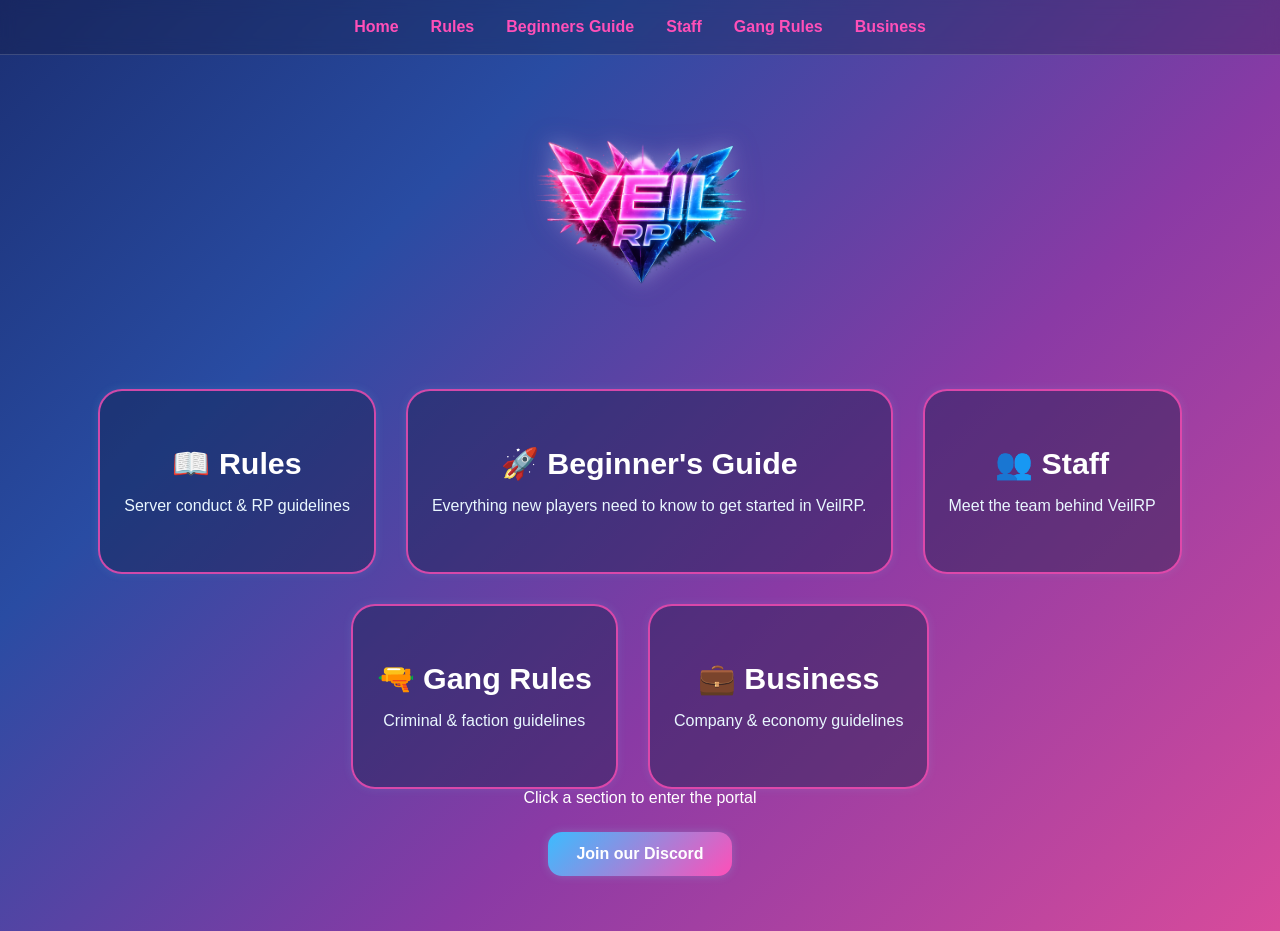
<file: index.html>
<!DOCTYPE html>
<html lang="en">
<head>
  <meta charset="UTF-8">
  <meta name="viewport" content="width=device-width, initial-scale=1.0">
  <title>VeilRP Portal</title>
  <link rel="stylesheet" href="style.css">
</head>
<body>

  <nav class="nav">
    <a href="index.html">Home</a>
    <a href="rules.html">Rules</a>
    <a href="beginner.html">Beginners Guide</a>
    <a href="staff.html">Staff</a>
    <a href="gang.html">Gang Rules</a>
    <a href="business.html">Business</a>
  </nav>

  <div class="menu-wrapper">
    <header class="hero">
      <img src="logo.png" alt="VeilRP Logo" class="logo">
    </header>

    <div class="menu-grid">
      <a href="rules.html" class="menu-card">
        <h2>📖 Rules</h2>
        <p>Server conduct &amp; RP guidelines</p>
      </a>

      <a href="beginner.html" class="menu-card">
        <h2>🚀 Beginner's Guide</h2>
        <p>Everything new players need to know to get started in VeilRP.</p>
      </a>

      <a href="staff.html" class="menu-card">
        <h2>👥 Staff</h2>
        <p>Meet the team behind VeilRP</p>
      </a>

      <a href="gang.html" class="menu-card">
        <h2>🔫 Gang Rules</h2>
        <p>Criminal &amp; faction guidelines</p>
      </a>

      <a href="business.html" class="menu-card">
        <h2>💼 Business</h2>
        <p>Company &amp; economy guidelines</p>
      </a>
    </div>

    <footer>
      <p>Click a section to enter the portal</p>

<div class="discord-section">
  <a href="https://discord.gg/uWtB7PJ7fb" target="_blank" class="discord-button">
    Join our Discord
  </a>
    </footer>
  </div>

</body>
</html>
</file>
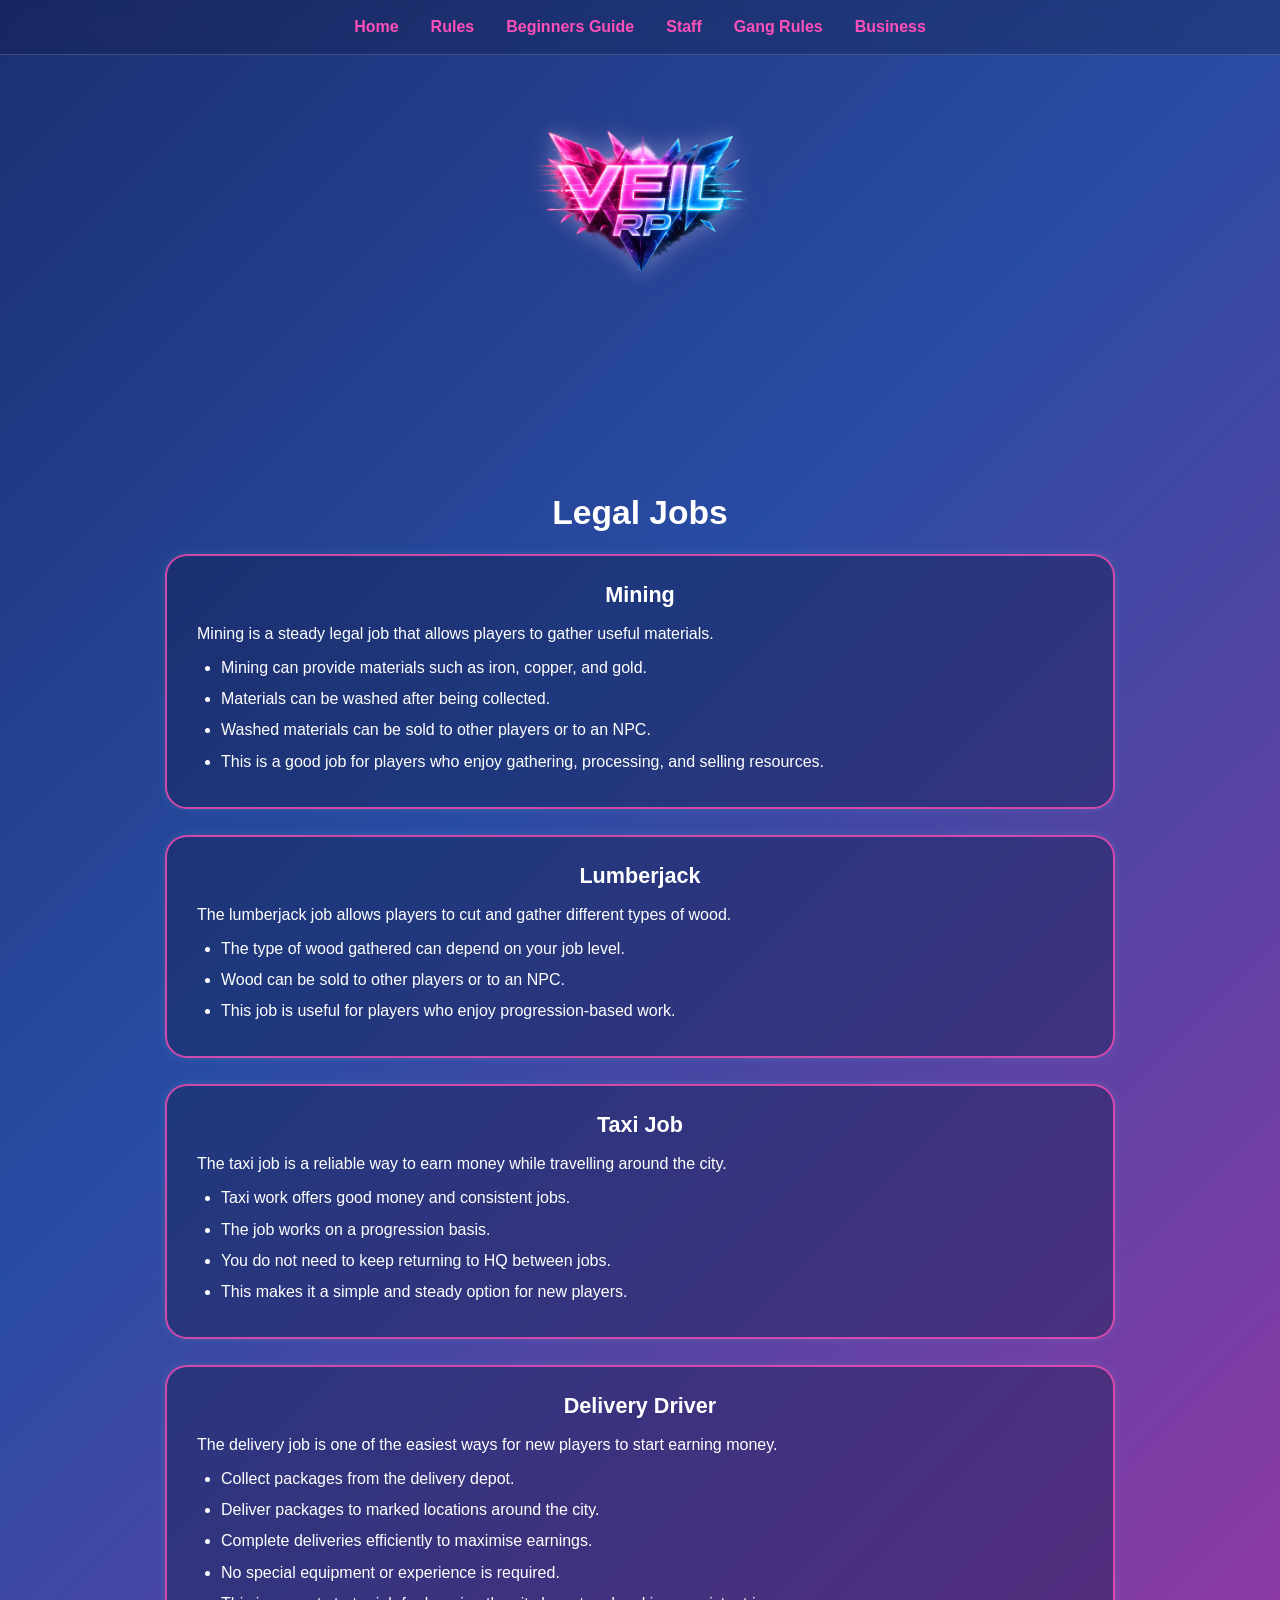
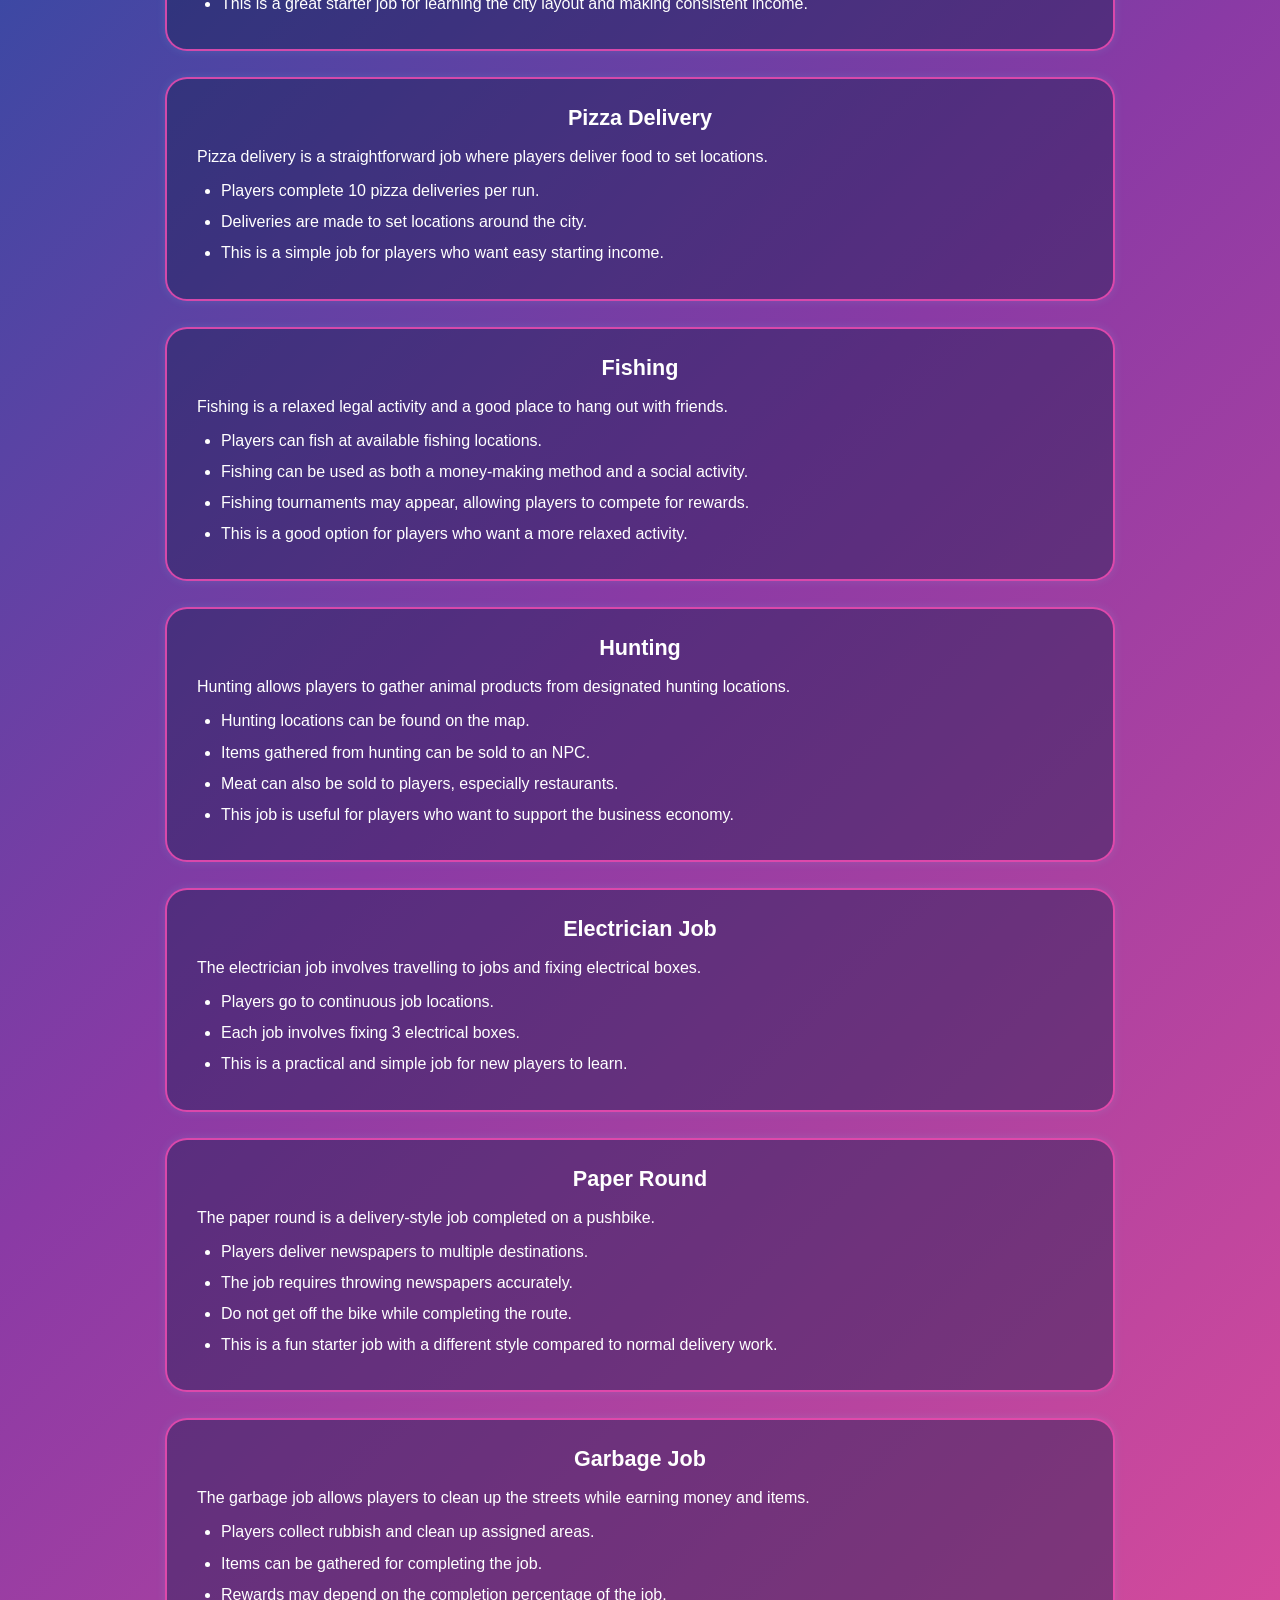
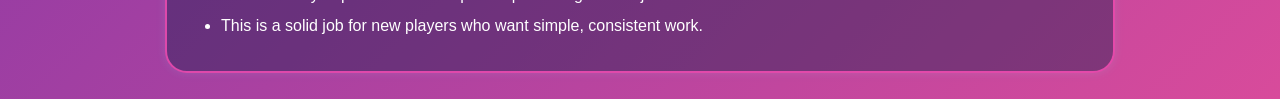
<file: beginner.html>
<!DOCTYPE html>
<html lang="en">
<head>
  <meta charset="UTF-8">
  <meta name="viewport" content="width=device-width, initial-scale=1.0">
  <title>Beginner's Guide</title>
  <link rel="stylesheet" href="style.css">
</head>
<body>

  <nav class="nav">
    <a href="index.html">Home</a>
    <a href="rules.html">Rules</a>
    <a href="beginner.html">Beginners Guide</a>
    <a href="staff.html">Staff</a>
    <a href="gang.html">Gang Rules</a>
    <a href="business.html">Business</a>
  </nav>

  <div class="container">

    <header class="hero">
      <img src="logo.png" alt="VeilRP Logo" class="logo">
    </header>

    <!-- your Legal Jobs sections go here -->

  </div>

</body>
</html>
<h1 class="main-header">Legal Jobs</h1>

<section class="box">
  <h2 class="sub-header">Mining</h2>
  <p>Mining is a steady legal job that allows players to gather useful materials.</p>
  <ul>
    <li>Mining can provide materials such as iron, copper, and gold.</li>
    <li>Materials can be washed after being collected.</li>
    <li>Washed materials can be sold to other players or to an NPC.</li>
    <li>This is a good job for players who enjoy gathering, processing, and selling resources.</li>
  </ul>
</section>

<section class="box">
  <h2 class="sub-header">Lumberjack</h2>
  <p>The lumberjack job allows players to cut and gather different types of wood.</p>
  <ul>
    <li>The type of wood gathered can depend on your job level.</li>
    <li>Wood can be sold to other players or to an NPC.</li>
    <li>This job is useful for players who enjoy progression-based work.</li>
  </ul>
</section>

<section class="box">
  <h2 class="sub-header">Taxi Job</h2>
  <p>The taxi job is a reliable way to earn money while travelling around the city.</p>
  <ul>
    <li>Taxi work offers good money and consistent jobs.</li>
    <li>The job works on a progression basis.</li>
    <li>You do not need to keep returning to HQ between jobs.</li>
    <li>This makes it a simple and steady option for new players.</li>
  </ul>
</section>

<section class="box">
  <h2 class="sub-header">Delivery Driver</h2>
  <p>The delivery job is one of the easiest ways for new players to start earning money.</p>
  <ul>
    <li>Collect packages from the delivery depot.</li>
    <li>Deliver packages to marked locations around the city.</li>
    <li>Complete deliveries efficiently to maximise earnings.</li>
    <li>No special equipment or experience is required.</li>
    <li>This is a great starter job for learning the city layout and making consistent income.</li>
  </ul>
</section>

<section class="box">
  <h2 class="sub-header">Pizza Delivery</h2>
  <p>Pizza delivery is a straightforward job where players deliver food to set locations.</p>
  <ul>
    <li>Players complete 10 pizza deliveries per run.</li>
    <li>Deliveries are made to set locations around the city.</li>
    <li>This is a simple job for players who want easy starting income.</li>
  </ul>
</section>

<section class="box">
  <h2 class="sub-header">Fishing</h2>
  <p>Fishing is a relaxed legal activity and a good place to hang out with friends.</p>
  <ul>
    <li>Players can fish at available fishing locations.</li>
    <li>Fishing can be used as both a money-making method and a social activity.</li>
    <li>Fishing tournaments may appear, allowing players to compete for rewards.</li>
    <li>This is a good option for players who want a more relaxed activity.</li>
  </ul>
</section>

<section class="box">
  <h2 class="sub-header">Hunting</h2>
  <p>Hunting allows players to gather animal products from designated hunting locations.</p>
  <ul>
    <li>Hunting locations can be found on the map.</li>
    <li>Items gathered from hunting can be sold to an NPC.</li>
    <li>Meat can also be sold to players, especially restaurants.</li>
    <li>This job is useful for players who want to support the business economy.</li>
  </ul>
</section>

<section class="box">
  <h2 class="sub-header">Electrician Job</h2>
  <p>The electrician job involves travelling to jobs and fixing electrical boxes.</p>
  <ul>
    <li>Players go to continuous job locations.</li>
    <li>Each job involves fixing 3 electrical boxes.</li>
    <li>This is a practical and simple job for new players to learn.</li>
  </ul>
</section>

<section class="box">
  <h2 class="sub-header">Paper Round</h2>
  <p>The paper round is a delivery-style job completed on a pushbike.</p>
  <ul>
    <li>Players deliver newspapers to multiple destinations.</li>
    <li>The job requires throwing newspapers accurately.</li>
    <li>Do not get off the bike while completing the route.</li>
    <li>This is a fun starter job with a different style compared to normal delivery work.</li>
  </ul>
</section>

<section class="box">
  <h2 class="sub-header">Garbage Job</h2>
  <p>The garbage job allows players to clean up the streets while earning money and items.</p>
  <ul>
    <li>Players collect rubbish and clean up assigned areas.</li>
    <li>Items can be gathered for completing the job.</li>
    <li>Rewards may depend on the completion percentage of the job.</li>
    <li>This is a solid job for new players who want simple, consistent work.</li>
  </ul>
</section>
</file>
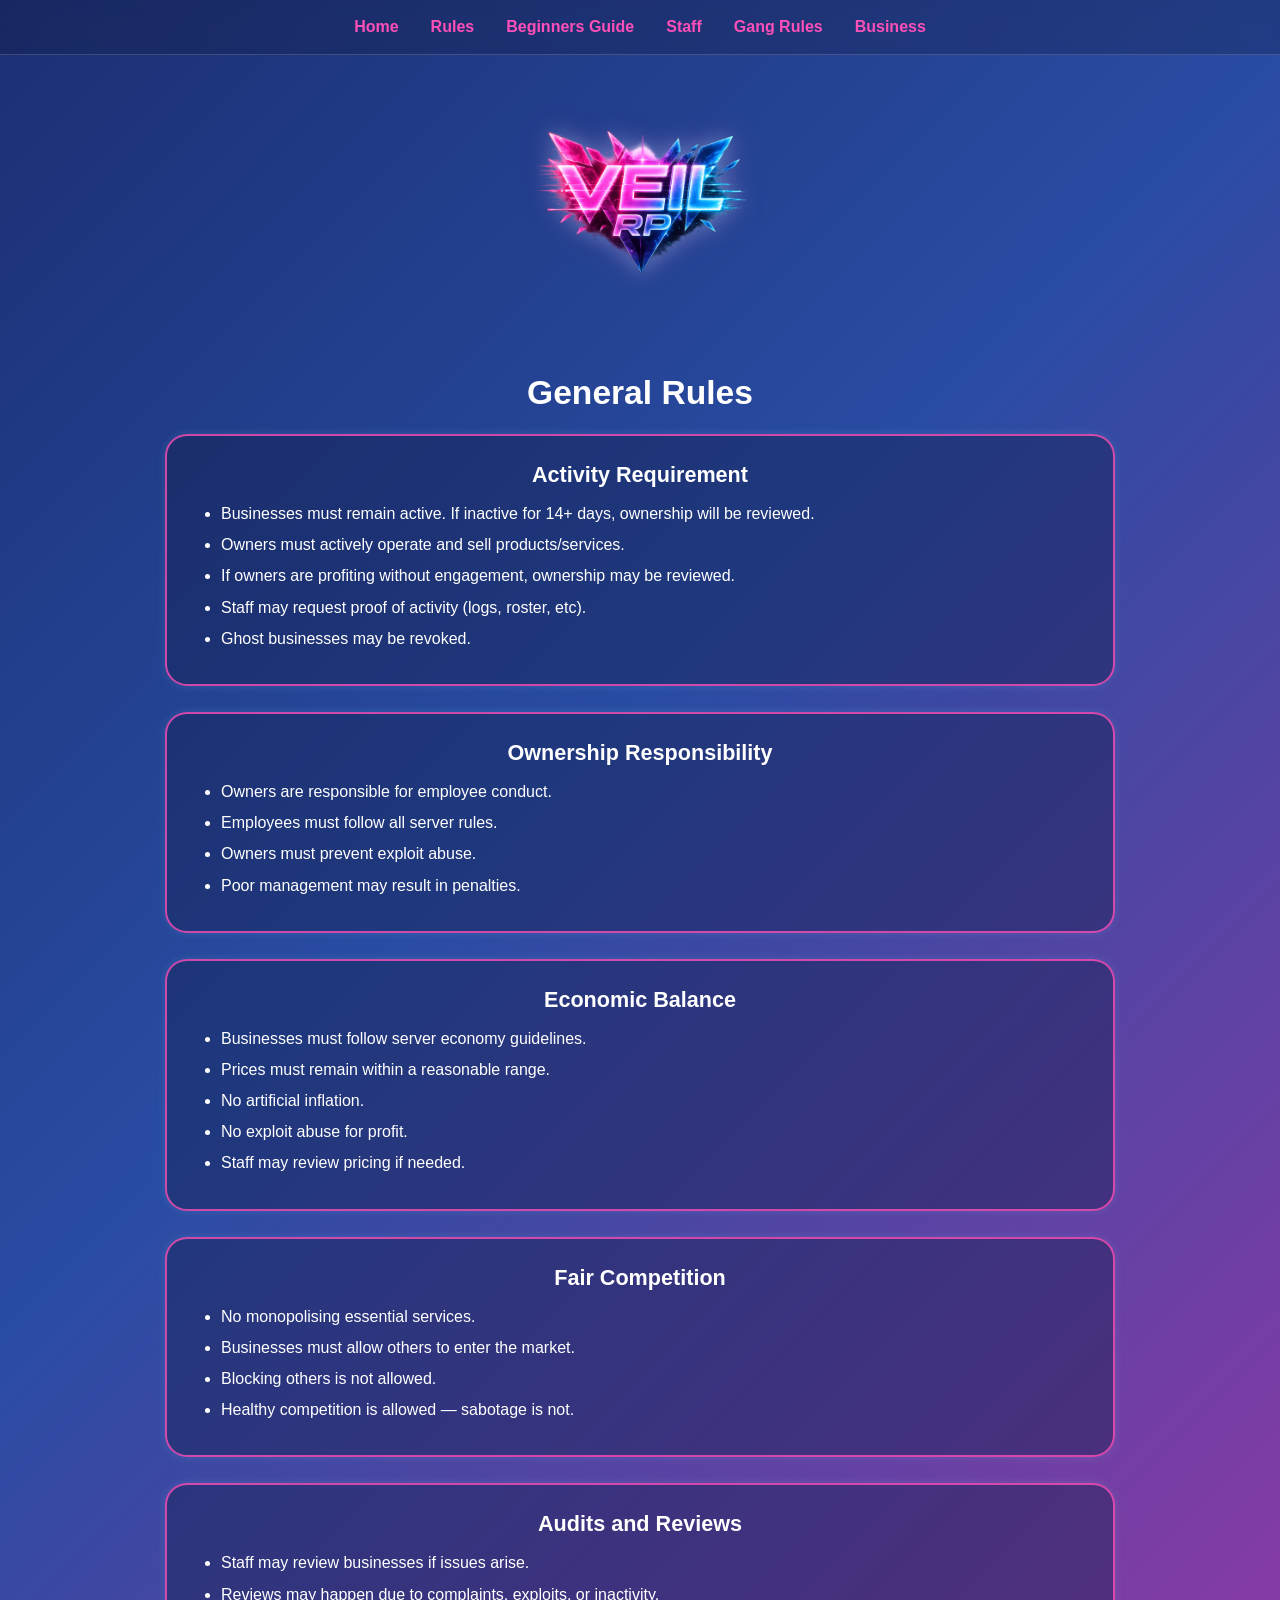
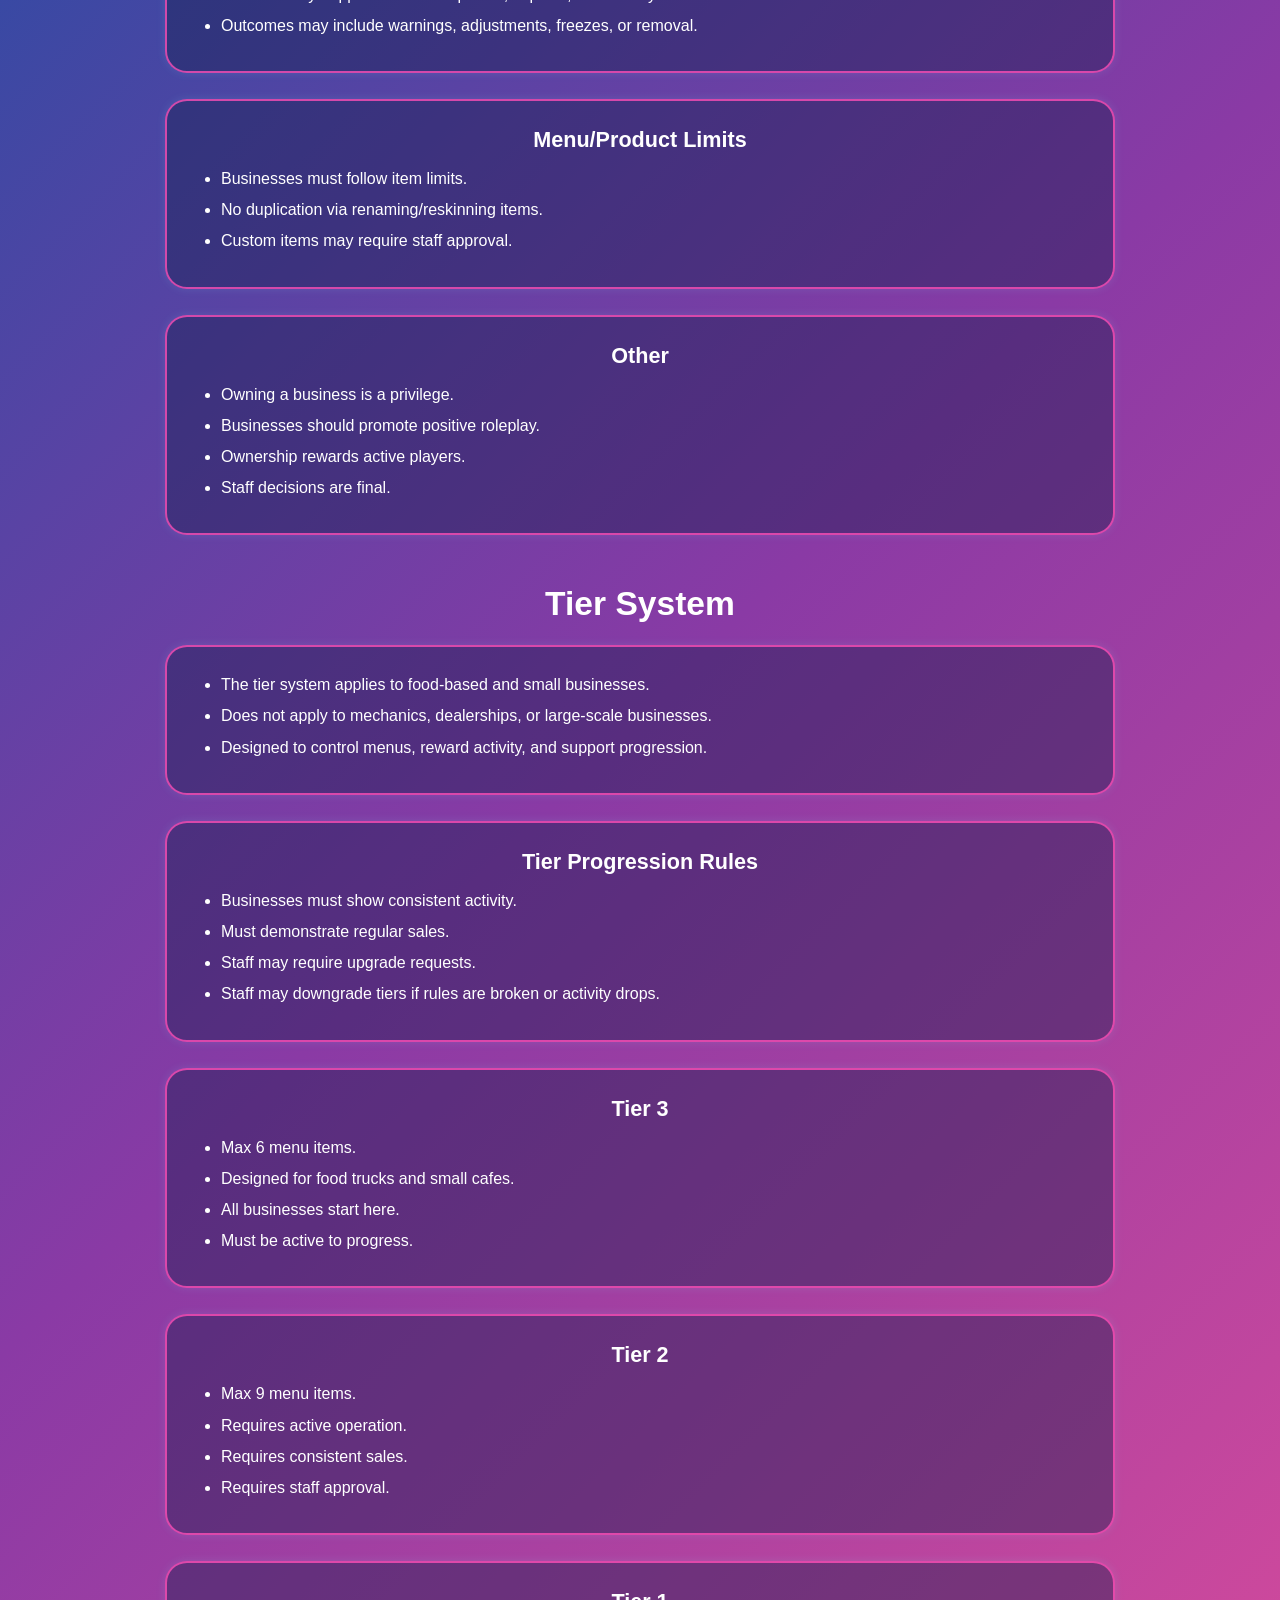
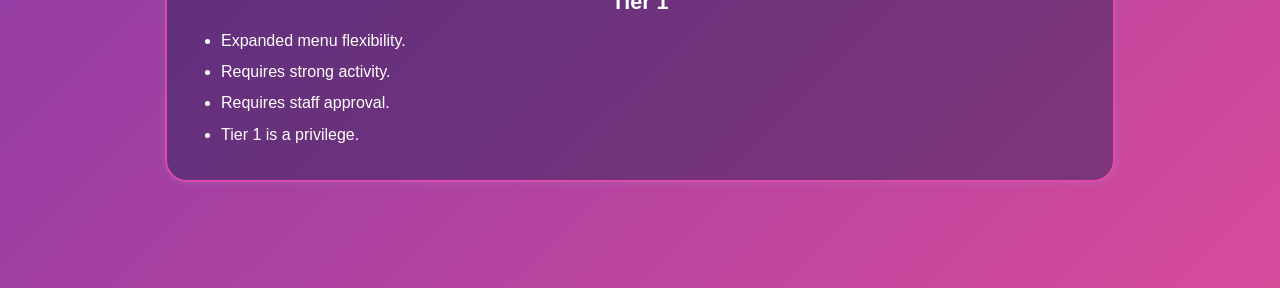
<file: business.html>
<!DOCTYPE html>
<html lang="en">
<head>
  <meta charset="UTF-8">
  <meta name="viewport" content="width=device-width, initial-scale=1.0">
  <title>VeilRP Business Rules</title>
  <link rel="stylesheet" href="style.css">
</head>
<body>

  <nav class="nav">
    <a href="index.html">Home</a>
    <a href="rules.html">Rules</a>
    <a href="beginner.html">Beginners Guide</a>
    <a href="staff.html">Staff</a>
    <a href="gang.html">Gang Rules</a>
    <a href="business.html">Business</a>
  </nav>

  <div class="container">

    <header class="hero">
      <img src="logo.png" alt="VeilRP Logo" class="logo">
    </header>

    <!-- GENERAL RULES -->
    <h1 class="main-header">General Rules</h1>

    <section class="box">
      <h2 class="sub-header">Activity Requirement</h2>
      <ul>
        <li>Businesses must remain active. If inactive for 14+ days, ownership will be reviewed.</li>
        <li>Owners must actively operate and sell products/services.</li>
        <li>If owners are profiting without engagement, ownership may be reviewed.</li>
        <li>Staff may request proof of activity (logs, roster, etc).</li>
        <li>Ghost businesses may be revoked.</li>
      </ul>
    </section>

    <section class="box">
      <h2 class="sub-header">Ownership Responsibility</h2>
      <ul>
        <li>Owners are responsible for employee conduct.</li>
        <li>Employees must follow all server rules.</li>
        <li>Owners must prevent exploit abuse.</li>
        <li>Poor management may result in penalties.</li>
      </ul>
    </section>

    <section class="box">
      <h2 class="sub-header">Economic Balance</h2>
      <ul>
        <li>Businesses must follow server economy guidelines.</li>
        <li>Prices must remain within a reasonable range.</li>
        <li>No artificial inflation.</li>
        <li>No exploit abuse for profit.</li>
        <li>Staff may review pricing if needed.</li>
      </ul>
    </section>

    <section class="box">
      <h2 class="sub-header">Fair Competition</h2>
      <ul>
        <li>No monopolising essential services.</li>
        <li>Businesses must allow others to enter the market.</li>
        <li>Blocking others is not allowed.</li>
        <li>Healthy competition is allowed — sabotage is not.</li>
      </ul>
    </section>

    <section class="box">
      <h2 class="sub-header">Audits and Reviews</h2>
      <ul>
        <li>Staff may review businesses if issues arise.</li>
        <li>Reviews may happen due to complaints, exploits, or inactivity.</li>
        <li>Outcomes may include warnings, adjustments, freezes, or removal.</li>
      </ul>
    </section>

    <section class="box">
      <h2 class="sub-header">Menu/Product Limits</h2>
      <ul>
        <li>Businesses must follow item limits.</li>
        <li>No duplication via renaming/reskinning items.</li>
        <li>Custom items may require staff approval.</li>
      </ul>
    </section>

    <section class="box">
      <h2 class="sub-header">Other</h2>
      <ul>
        <li>Owning a business is a privilege.</li>
        <li>Businesses should promote positive roleplay.</li>
        <li>Ownership rewards active players.</li>
        <li>Staff decisions are final.</li>
      </ul>
    </section>

    <!-- TIER SYSTEM -->
    <h1 class="main-header">Tier System</h1>

    <section class="box">
      <ul>
        <li>The tier system applies to food-based and small businesses.</li>
        <li>Does not apply to mechanics, dealerships, or large-scale businesses.</li>
        <li>Designed to control menus, reward activity, and support progression.</li>
      </ul>
    </section>

    <section class="box">
      <h2 class="sub-header">Tier Progression Rules</h2>
      <ul>
        <li>Businesses must show consistent activity.</li>
        <li>Must demonstrate regular sales.</li>
        <li>Staff may require upgrade requests.</li>
        <li>Staff may downgrade tiers if rules are broken or activity drops.</li>
      </ul>
    </section>

    <!-- TIERS SIDE BY SIDE -->
    <div class="tier-grid">

      <section class="box tier-box">
        <h2 class="sub-header">Tier 3</h2>
        <ul>
          <li>Max 6 menu items.</li>
          <li>Designed for food trucks and small cafes.</li>
          <li>All businesses start here.</li>
          <li>Must be active to progress.</li>
        </ul>
      </section>

      <section class="box tier-box">
        <h2 class="sub-header">Tier 2</h2>
        <ul>
          <li>Max 9 menu items.</li>
          <li>Requires active operation.</li>
          <li>Requires consistent sales.</li>
          <li>Requires staff approval.</li>
        </ul>
      </section>

      <section class="box tier-box">
        <h2 class="sub-header">Tier 1</h2>
        <ul>
          <li>Expanded menu flexibility.</li>
          <li>Requires strong activity.</li>
          <li>Requires staff approval.</li>
          <li>Tier 1 is a privilege.</li>
        </ul>
      </section>

    </div>

  </div>

</body>
</html>
</file>
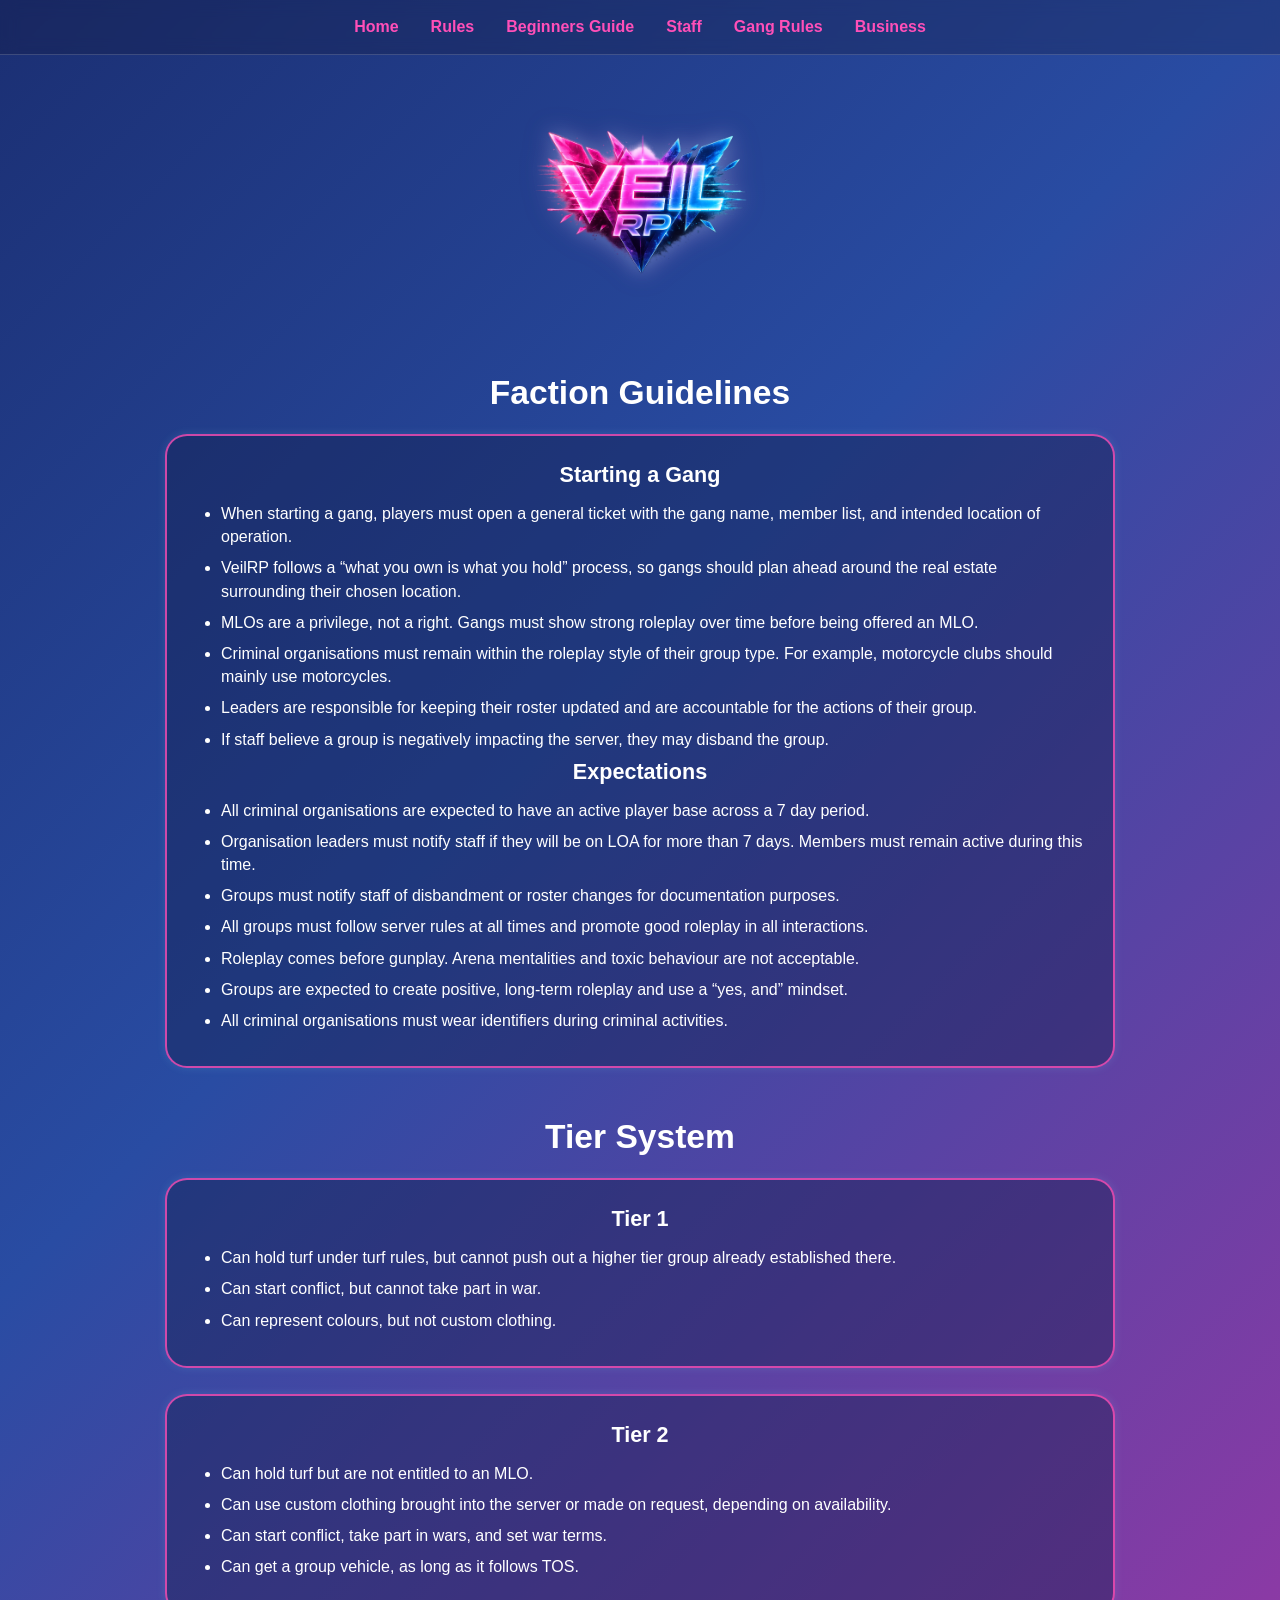
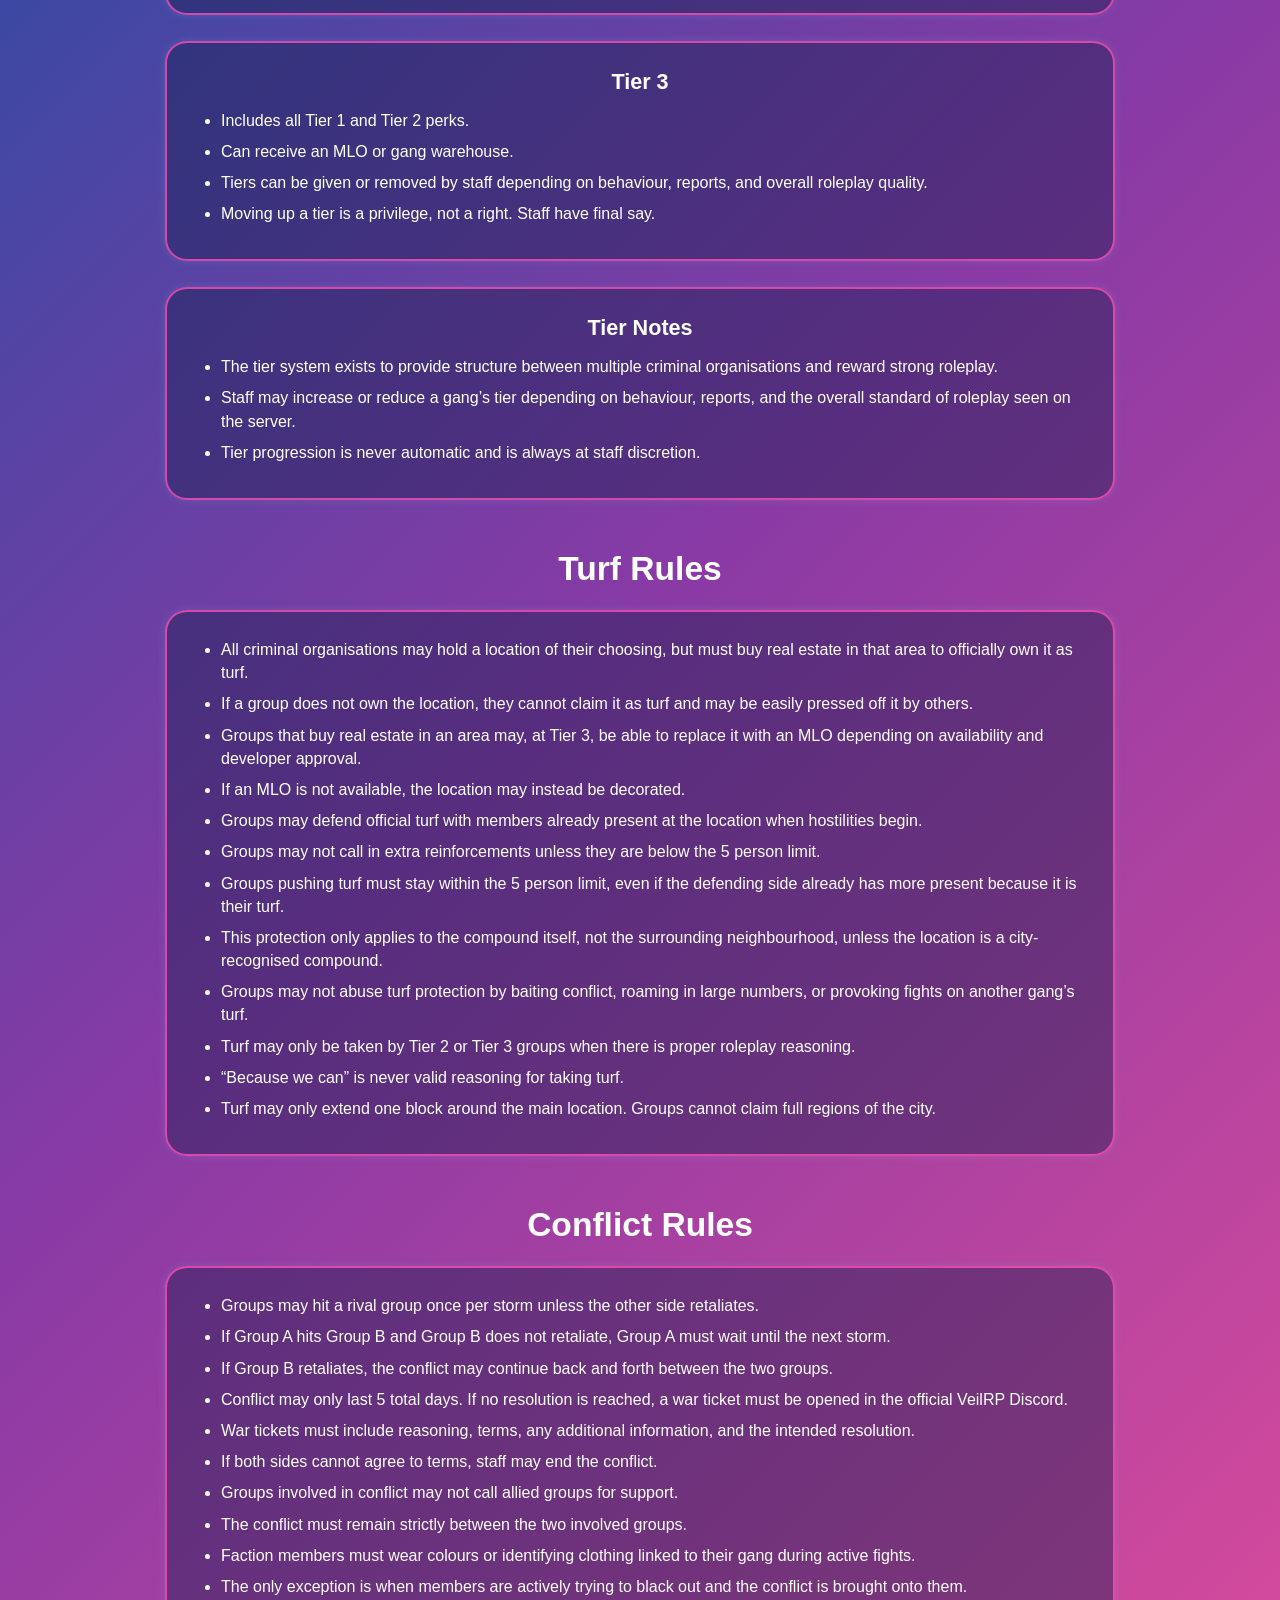
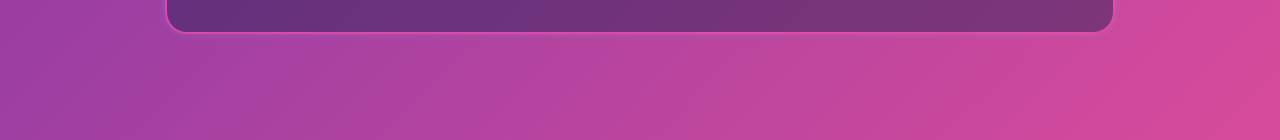
<file: gang.html>
<!DOCTYPE html>
<html lang="en">
<head>
  <meta charset="UTF-8">
  <meta name="viewport" content="width=device-width, initial-scale=1.0">
  <title>VeilRP Gang Rules</title>
  <link rel="stylesheet" href="style.css">
</head>
<body>

  <nav class="nav">
    <a href="index.html">Home</a>
    <a href="rules.html">Rules</a>
    <a href="beginner.html">Beginners Guide</a>
    <a href="staff.html">Staff</a>
    <a href="gang.html">Gang Rules</a>
    <a href="business.html">Business</a>
  </nav>

  <div class="container">

    <header class="hero">
      <img src="logo.png" alt="VeilRP Logo" class="logo">
    </header>

    <h1 class="main-header">Faction Guidelines</h1>

    <section class="box">
      <h2 class="sub-header">Starting a Gang</h2>
      <ul>
        <li>When starting a gang, players must open a general ticket with the gang name, member list, and intended location of operation.</li>
        <li>VeilRP follows a “what you own is what you hold” process, so gangs should plan ahead around the real estate surrounding their chosen location.</li>
        <li>MLOs are a privilege, not a right. Gangs must show strong roleplay over time before being offered an MLO.</li>
        <li>Criminal organisations must remain within the roleplay style of their group type. For example, motorcycle clubs should mainly use motorcycles.</li>
        <li>Leaders are responsible for keeping their roster updated and are accountable for the actions of their group.</li>
        <li>If staff believe a group is negatively impacting the server, they may disband the group.</li>
      </ul>

      <h2 class="sub-header">Expectations</h2>
      <ul>
        <li>All criminal organisations are expected to have an active player base across a 7 day period.</li>
        <li>Organisation leaders must notify staff if they will be on LOA for more than 7 days. Members must remain active during this time.</li>
        <li>Groups must notify staff of disbandment or roster changes for documentation purposes.</li>
        <li>All groups must follow server rules at all times and promote good roleplay in all interactions.</li>
        <li>Roleplay comes before gunplay. Arena mentalities and toxic behaviour are not acceptable.</li>
        <li>Groups are expected to create positive, long-term roleplay and use a “yes, and” mindset.</li>
        <li>All criminal organisations must wear identifiers during criminal activities.</li>
      </ul>
    </section>

    <h1 class="main-header">Tier System</h1>

    <div class="tier-grid">
      <section class="box tier-box">
        <h2 class="sub-header">Tier 1</h2>
        <ul>
          <li>Can hold turf under turf rules, but cannot push out a higher tier group already established there.</li>
          <li>Can start conflict, but cannot take part in war.</li>
          <li>Can represent colours, but not custom clothing.</li>
        </ul>
      </section>

      <section class="box tier-box">
        <h2 class="sub-header">Tier 2</h2>
        <ul>
          <li>Can hold turf but are not entitled to an MLO.</li>
          <li>Can use custom clothing brought into the server or made on request, depending on availability.</li>
          <li>Can start conflict, take part in wars, and set war terms.</li>
          <li>Can get a group vehicle, as long as it follows TOS.</li>
        </ul>
      </section>

      <section class="box tier-box">
        <h2 class="sub-header">Tier 3</h2>
        <ul>
          <li>Includes all Tier 1 and Tier 2 perks.</li>
          <li>Can receive an MLO or gang warehouse.</li>
          <li>Tiers can be given or removed by staff depending on behaviour, reports, and overall roleplay quality.</li>
          <li>Moving up a tier is a privilege, not a right. Staff have final say.</li>
        </ul>
      </section>
    </div>

    <section class="box">
      <h2 class="sub-header">Tier Notes</h2>
      <ul>
        <li>The tier system exists to provide structure between multiple criminal organisations and reward strong roleplay.</li>
        <li>Staff may increase or reduce a gang’s tier depending on behaviour, reports, and the overall standard of roleplay seen on the server.</li>
        <li>Tier progression is never automatic and is always at staff discretion.</li>
      </ul>
    </section>

    <h1 class="main-header">Turf Rules</h1>

    <section class="box">
      <ul>
        <li>All criminal organisations may hold a location of their choosing, but must buy real estate in that area to officially own it as turf.</li>
        <li>If a group does not own the location, they cannot claim it as turf and may be easily pressed off it by others.</li>
        <li>Groups that buy real estate in an area may, at Tier 3, be able to replace it with an MLO depending on availability and developer approval.</li>
        <li>If an MLO is not available, the location may instead be decorated.</li>
        <li>Groups may defend official turf with members already present at the location when hostilities begin.</li>
        <li>Groups may not call in extra reinforcements unless they are below the 5 person limit.</li>
        <li>Groups pushing turf must stay within the 5 person limit, even if the defending side already has more present because it is their turf.</li>
        <li>This protection only applies to the compound itself, not the surrounding neighbourhood, unless the location is a city-recognised compound.</li>
        <li>Groups may not abuse turf protection by baiting conflict, roaming in large numbers, or provoking fights on another gang’s turf.</li>
        <li>Turf may only be taken by Tier 2 or Tier 3 groups when there is proper roleplay reasoning.</li>
        <li>“Because we can” is never valid reasoning for taking turf.</li>
        <li>Turf may only extend one block around the main location. Groups cannot claim full regions of the city.</li>
      </ul>
    </section>

    <h1 class="main-header">Conflict Rules</h1>

    <section class="box">
      <ul>
        <li>Groups may hit a rival group once per storm unless the other side retaliates.</li>
        <li>If Group A hits Group B and Group B does not retaliate, Group A must wait until the next storm.</li>
        <li>If Group B retaliates, the conflict may continue back and forth between the two groups.</li>
        <li>Conflict may only last 5 total days. If no resolution is reached, a war ticket must be opened in the official VeilRP Discord.</li>
        <li>War tickets must include reasoning, terms, any additional information, and the intended resolution.</li>
        <li>If both sides cannot agree to terms, staff may end the conflict.</li>
        <li>Groups involved in conflict may not call allied groups for support.</li>
        <li>The conflict must remain strictly between the two involved groups.</li>
        <li>Faction members must wear colours or identifying clothing linked to their gang during active fights.</li>
        <li>The only exception is when members are actively trying to black out and the conflict is brought onto them.</li>
      </ul>
    </section>

  </div>

</body>
</html>
</file>
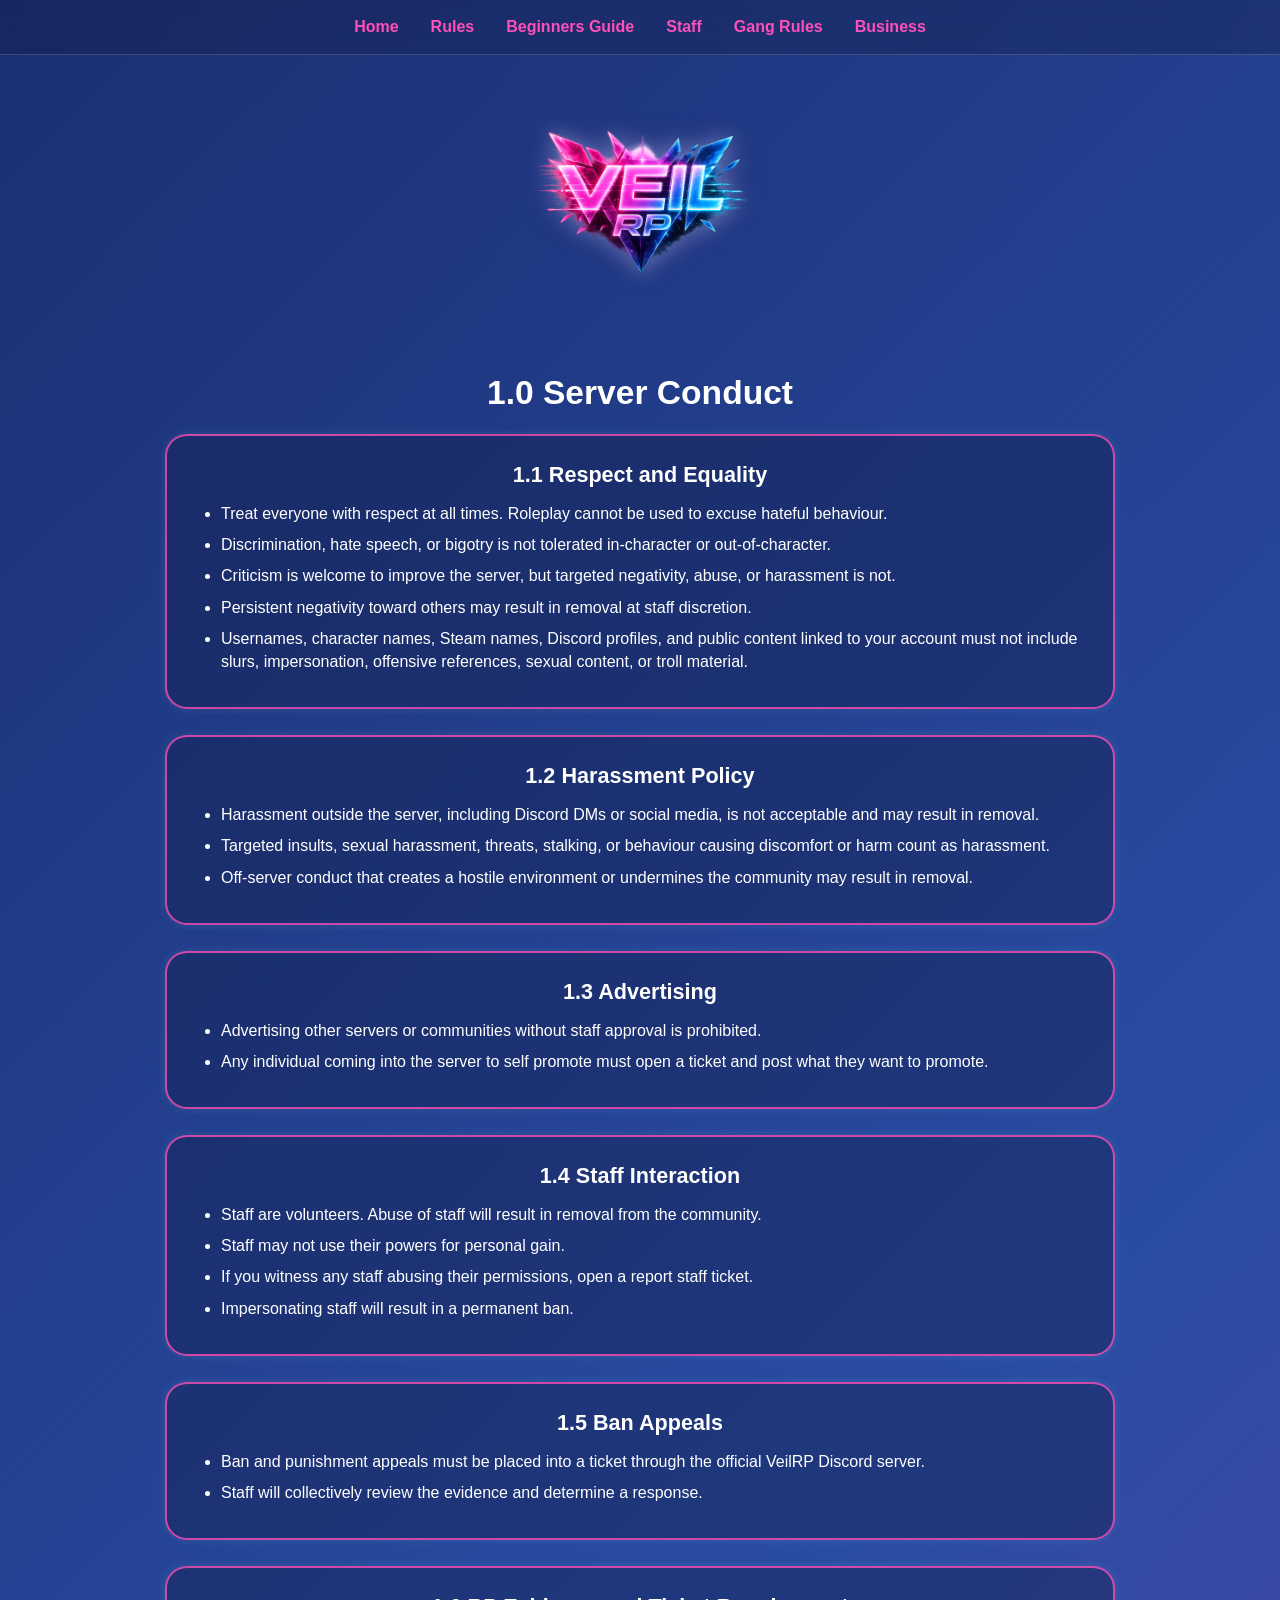
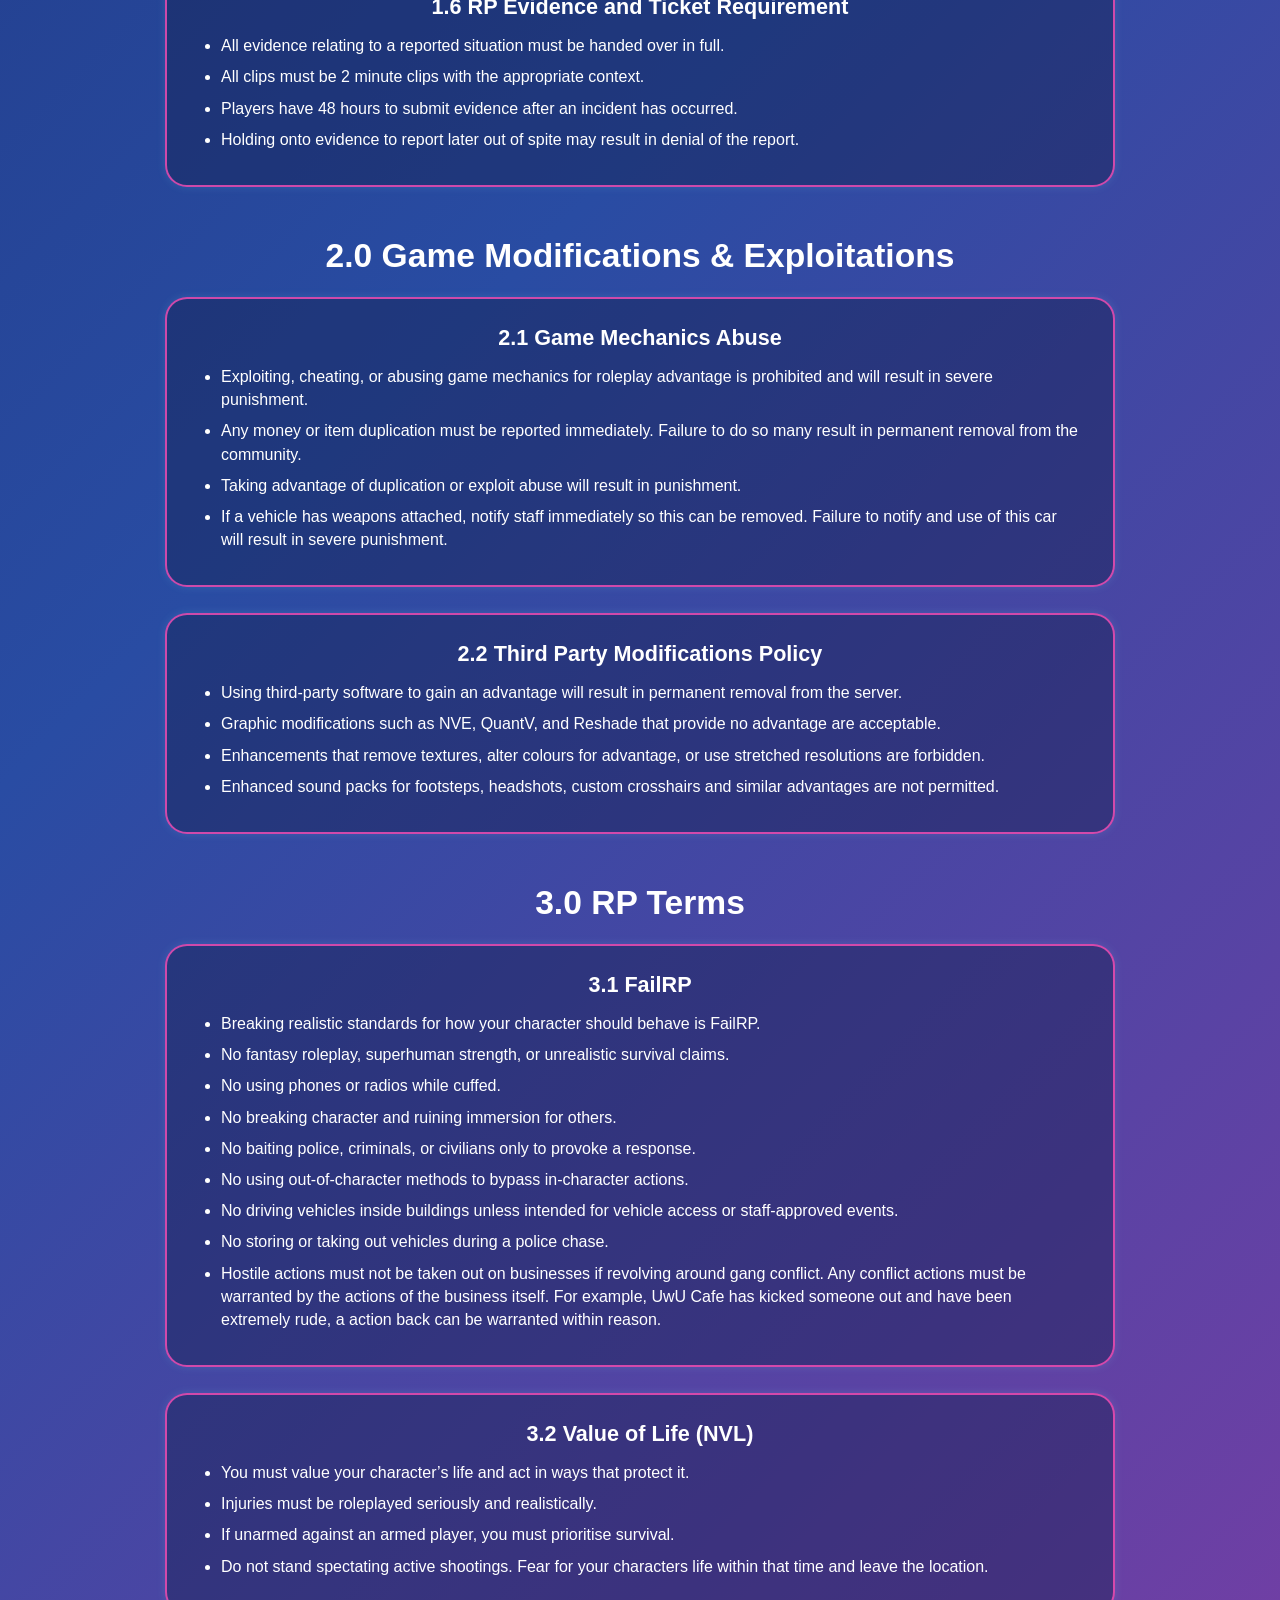
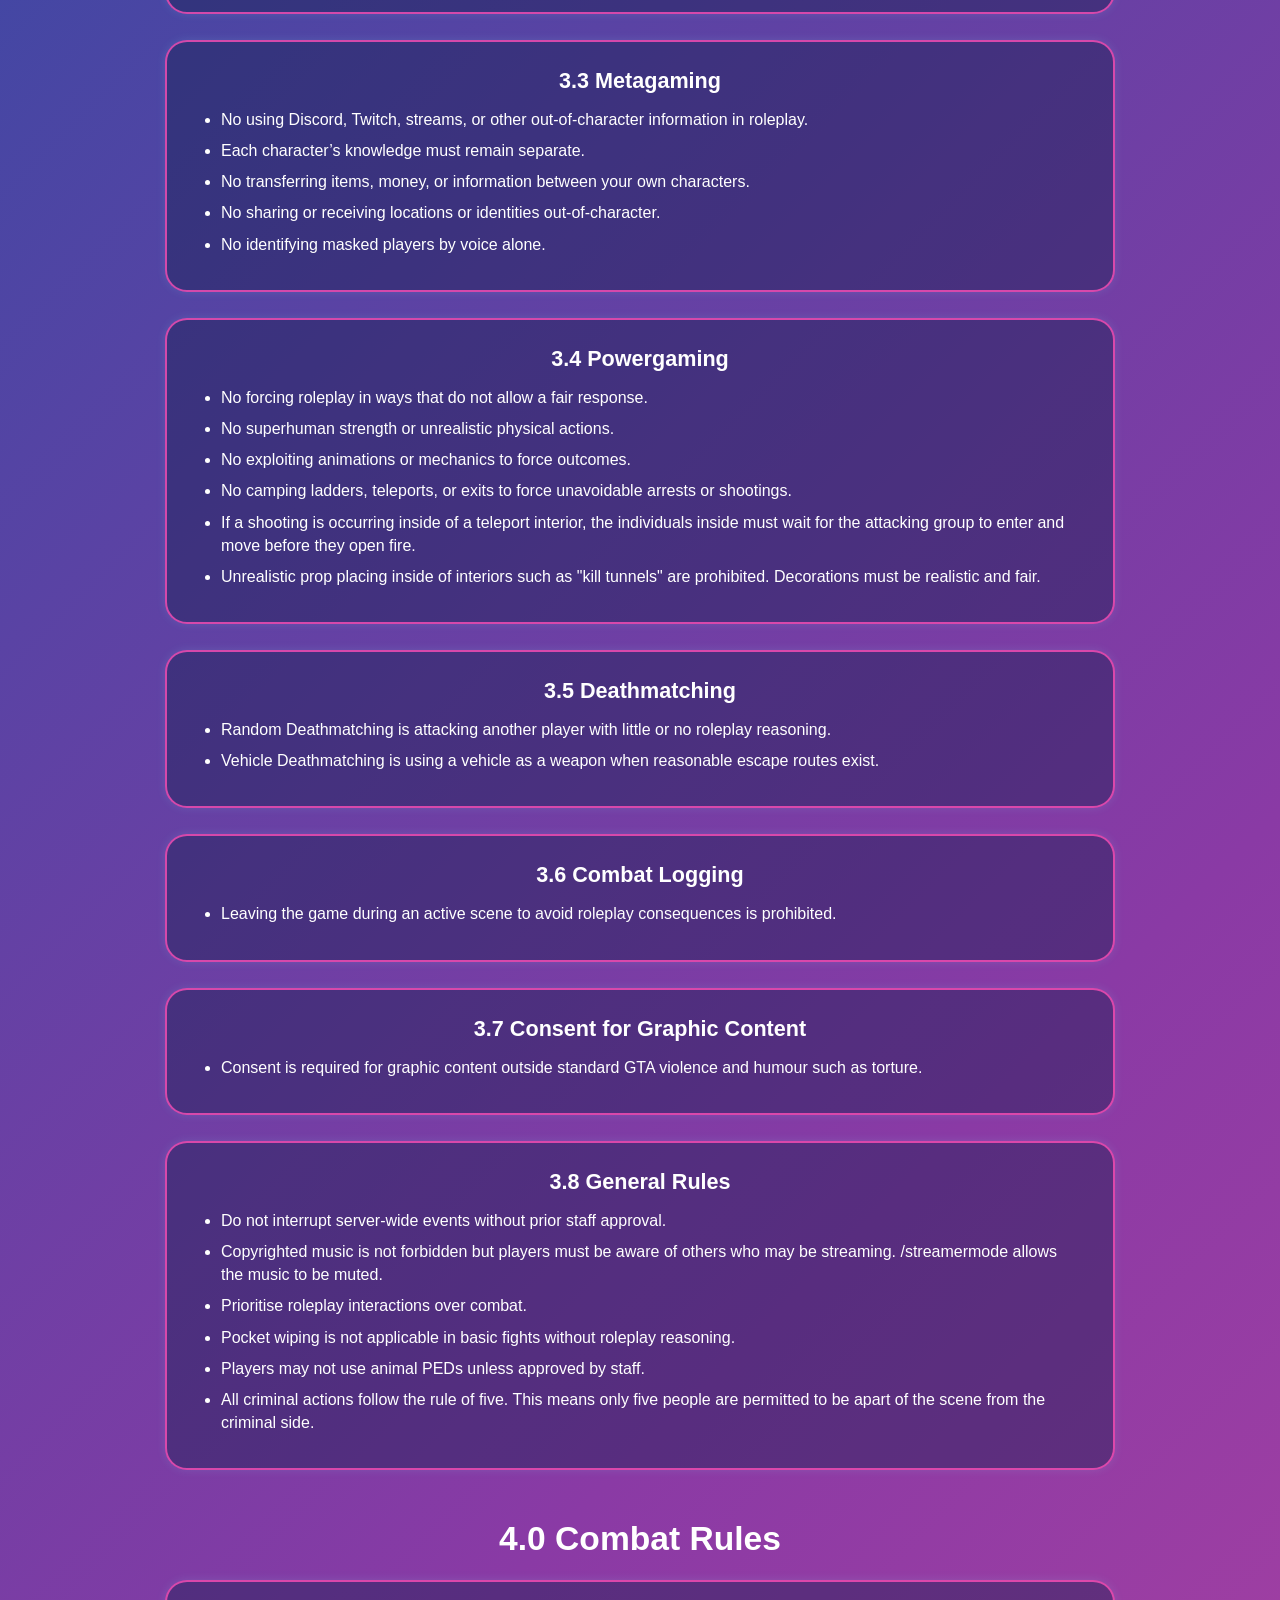
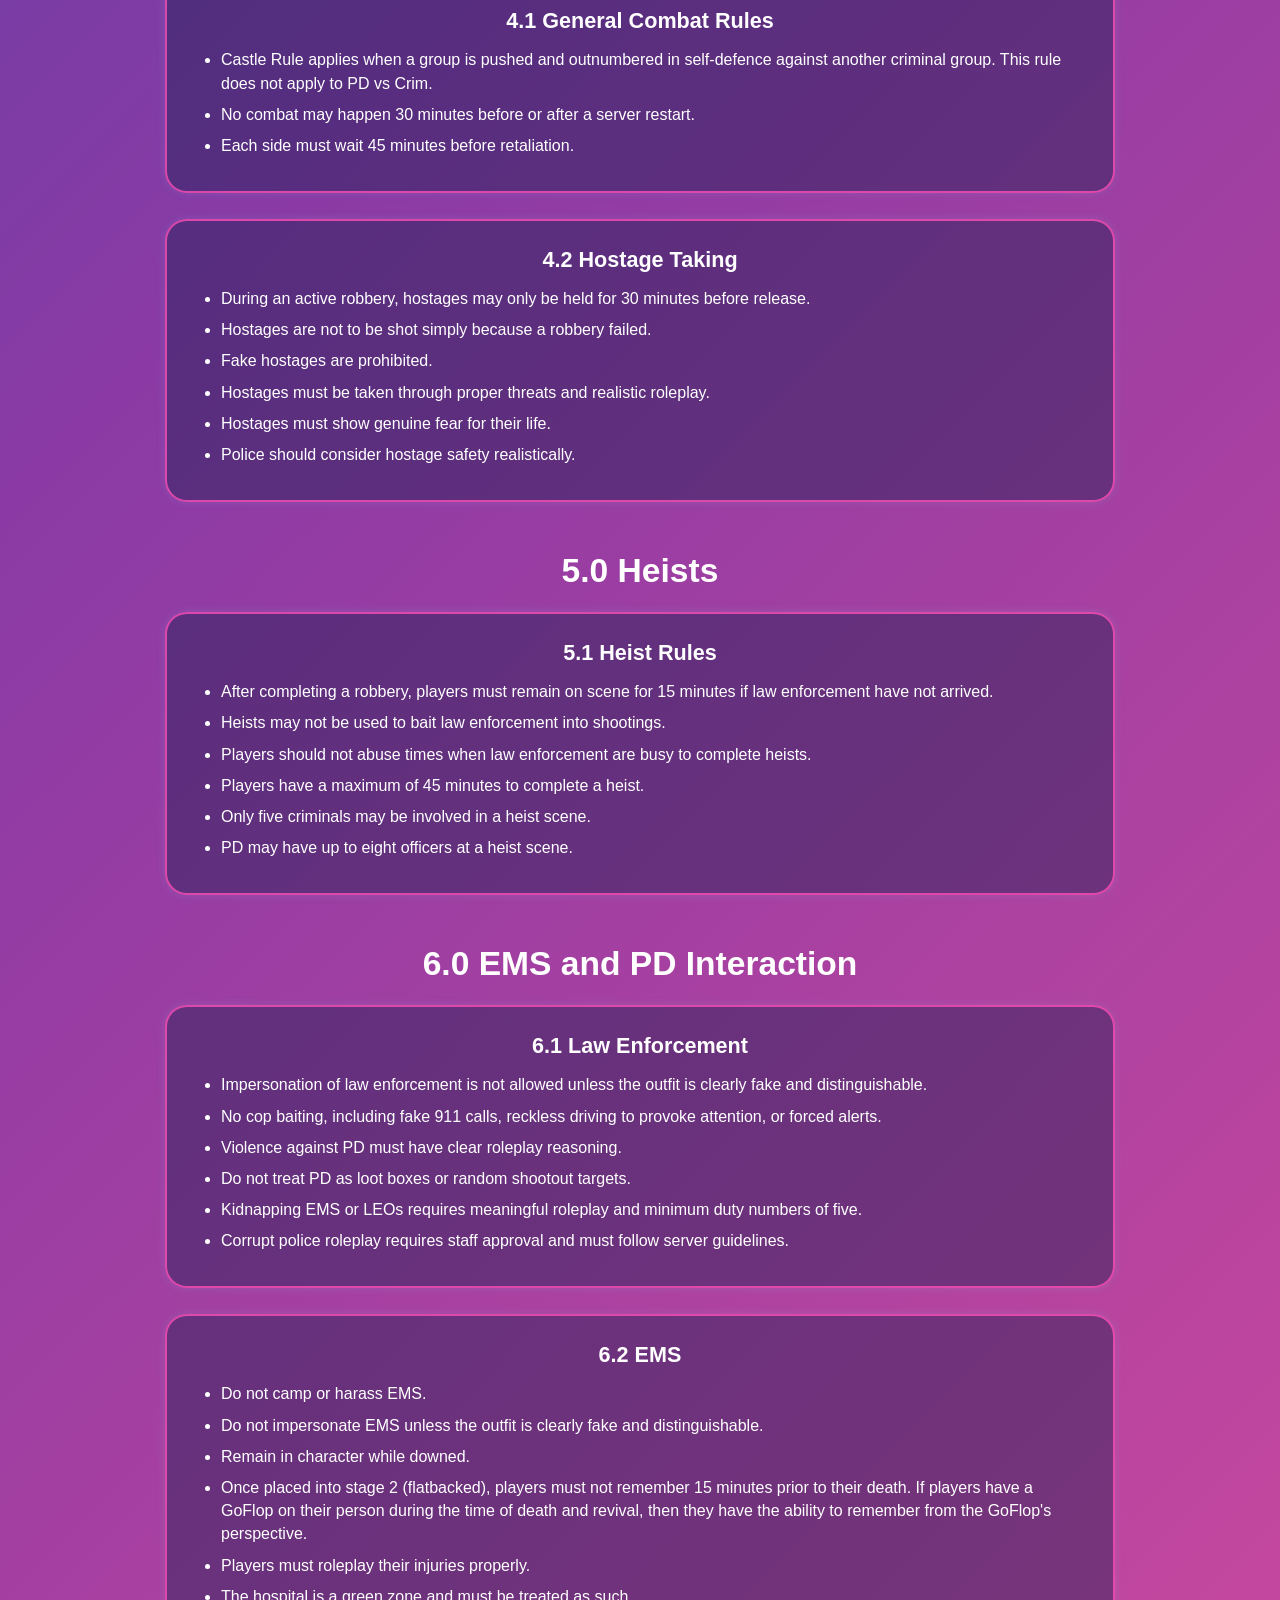
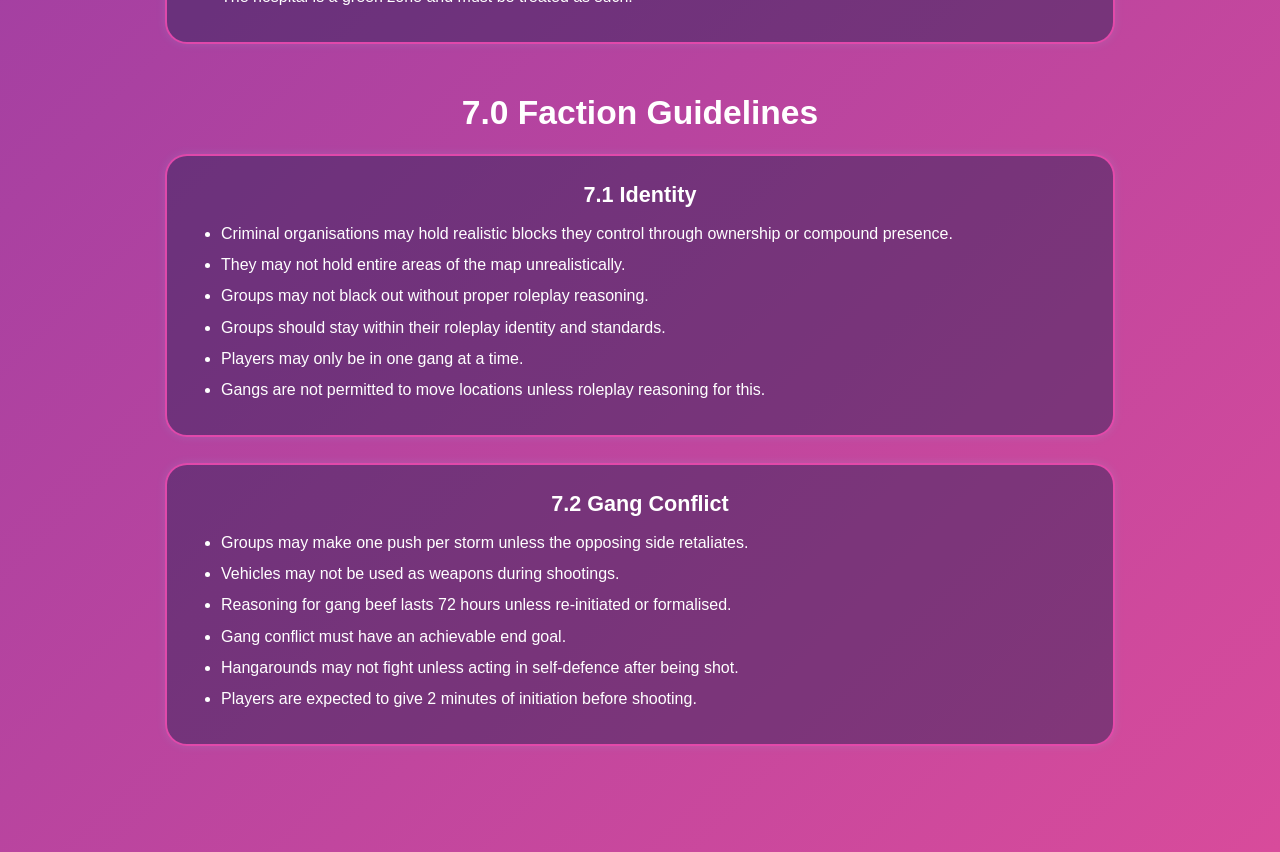
<file: rules.html>
<!DOCTYPE html>
<html lang="en">
<head>
  <meta charset="UTF-8">
  <meta name="viewport" content="width=device-width, initial-scale=1.0">
  <title>VeilRP Rules</title>
  <link rel="stylesheet" href="style.css">
</head>
<body>

  <nav class="nav">
    <a href="index.html">Home</a>
    <a href="rules.html">Rules</a>
    <a href="beginner.html">Beginners Guide</a>
    <a href="staff.html">Staff</a>
    <a href="gang.html">Gang Rules</a>
    <a href="business.html">Business</a>
  </nav>

  <div class="container">

    <header class="hero">
      <img src="logo.png" alt="VeilRP Logo" class="logo">
    </header>

    <h1 class="main-header">1.0 Server Conduct</h1>

    <section class="box">
      <h2 class="sub-header">1.1 Respect and Equality</h2>
      <ul>
        <li>Treat everyone with respect at all times. Roleplay cannot be used to excuse hateful behaviour.</li>
        <li>Discrimination, hate speech, or bigotry is not tolerated in-character or out-of-character.</li>
        <li>Criticism is welcome to improve the server, but targeted negativity, abuse, or harassment is not.</li>
        <li>Persistent negativity toward others may result in removal at staff discretion.</li>
        <li>Usernames, character names, Steam names, Discord profiles, and public content linked to your account must not include slurs, impersonation, offensive references, sexual content, or troll material.</li>
      </ul>
    </section>

    <section class="box">
      <h2 class="sub-header">1.2 Harassment Policy</h2>
      <ul>
        <li>Harassment outside the server, including Discord DMs or social media, is not acceptable and may result in removal.</li>
        <li>Targeted insults, sexual harassment, threats, stalking, or behaviour causing discomfort or harm count as harassment.</li>
        <li>Off-server conduct that creates a hostile environment or undermines the community may result in removal.</li>
      </ul>
    </section>

    <section class="box">
      <h2 class="sub-header">1.3 Advertising</h2>
      <ul>
        <li>Advertising other servers or communities without staff approval is prohibited.</li>
        <li>Any individual coming into the server to self promote must open a ticket and post what they want to promote.</li>
      </ul>
    </section>

    <section class="box">
      <h2 class="sub-header">1.4 Staff Interaction</h2>
      <ul>
        <li>Staff are volunteers. Abuse of staff will result in removal from the community.</li>
        <li>Staff may not use their powers for personal gain.</li>
        <li>If you witness any staff abusing their permissions, open a report staff ticket.</li>
        <li>Impersonating staff will result in a permanent ban.</li>
      </ul>
    </section>

    <section class="box">
      <h2 class="sub-header">1.5 Ban Appeals</h2>
      <ul>
        <li>Ban and punishment appeals must be placed into a ticket through the official VeilRP Discord server.</li>
        <li>Staff will collectively review the evidence and determine a response.</li>
      </ul>
    </section>

    <section class="box">
      <h2 class="sub-header">1.6 RP Evidence and Ticket Requirement</h2>
      <ul>
        <li>All evidence relating to a reported situation must be handed over in full.</li>
        <li>All clips must be 2 minute clips with the appropriate context.</li>
        <li>Players have 48 hours to submit evidence after an incident has occurred.</li>
        <li>Holding onto evidence to report later out of spite may result in denial of the report.</li>
      </ul>
    </section>

    <h1 class="main-header">2.0 Game Modifications &amp; Exploitations</h1>

    <section class="box">
      <h2 class="sub-header">2.1 Game Mechanics Abuse</h2>
      <ul>
        <li>Exploiting, cheating, or abusing game mechanics for roleplay advantage is prohibited and will result in severe punishment.</li>
        <li>Any money or item duplication must be reported immediately. Failure to do so many result in permanent removal from the community.</li>
        <li>Taking advantage of duplication or exploit abuse will result in punishment.</li>
        <li>If a vehicle has weapons attached, notify staff immediately so this can be removed. Failure to notify and use of this car will result in severe punishment.</li>
      </ul>
    </section>

    <section class="box">
      <h2 class="sub-header">2.2 Third Party Modifications Policy</h2>
      <ul>
        <li>Using third-party software to gain an advantage will result in permanent removal from the server.</li>
        <li>Graphic modifications such as NVE, QuantV, and Reshade that provide no advantage are acceptable.</li>
        <li>Enhancements that remove textures, alter colours for advantage, or use stretched resolutions are forbidden.</li>
        <li>Enhanced sound packs for footsteps, headshots, custom crosshairs and similar advantages are not permitted.</li>
      </ul>
    </section>

    <h1 class="main-header">3.0 RP Terms</h1>

    <section class="box">
      <h2 class="sub-header">3.1 FailRP</h2>
      <ul>
        <li>Breaking realistic standards for how your character should behave is FailRP.</li>
        <li>No fantasy roleplay, superhuman strength, or unrealistic survival claims.</li>
        <li>No using phones or radios while cuffed.</li>
        <li>No breaking character and ruining immersion for others.</li>
        <li>No baiting police, criminals, or civilians only to provoke a response.</li>
        <li>No using out-of-character methods to bypass in-character actions.</li>
        <li>No driving vehicles inside buildings unless intended for vehicle access or staff-approved events.</li>
        <li>No storing or taking out vehicles during a police chase.</li>
        <li>Hostile actions must not be taken out on businesses if revolving around gang conflict. Any conflict actions must be warranted by the actions of the business itself. For example, UwU Cafe has kicked someone out and have been extremely rude, a action back can be warranted within reason.</li>
      </ul>
    </section>

    <section class="box">
      <h2 class="sub-header">3.2 Value of Life (NVL)</h2>
      <ul>
        <li>You must value your character’s life and act in ways that protect it.</li>
        <li>Injuries must be roleplayed seriously and realistically.</li>
        <li>If unarmed against an armed player, you must prioritise survival.</li>
        <li>Do not stand spectating active shootings. Fear for your characters life within that time and leave the location.</li>
      </ul>
    </section>

    <section class="box">
      <h2 class="sub-header">3.3 Metagaming</h2>
      <ul>
        <li>No using Discord, Twitch, streams, or other out-of-character information in roleplay.</li>
        <li>Each character’s knowledge must remain separate.</li>
        <li>No transferring items, money, or information between your own characters.</li>
        <li>No sharing or receiving locations or identities out-of-character.</li>
        <li>No identifying masked players by voice alone.</li>
      </ul>
    </section>

    <section class="box">
      <h2 class="sub-header">3.4 Powergaming</h2>
      <ul>
        <li>No forcing roleplay in ways that do not allow a fair response.</li>
        <li>No superhuman strength or unrealistic physical actions.</li>
        <li>No exploiting animations or mechanics to force outcomes.</li>
        <li>No camping ladders, teleports, or exits to force unavoidable arrests or shootings.</li>
        <li>If a shooting is occurring inside of a teleport interior, the individuals inside must wait for the attacking group to enter and move before they open fire.</li>
        <li>Unrealistic prop placing inside of interiors such as "kill tunnels" are prohibited. Decorations must be realistic and fair.</li>
      </ul>
    </section>

    <section class="box">
      <h2 class="sub-header">3.5 Deathmatching</h2>
      <ul>
        <li>Random Deathmatching is attacking another player with little or no roleplay reasoning.</li>
        <li>Vehicle Deathmatching is using a vehicle as a weapon when reasonable escape routes exist.</li>
      </ul>
    </section>

    <section class="box">
      <h2 class="sub-header">3.6 Combat Logging</h2>
      <ul>
        <li>Leaving the game during an active scene to avoid roleplay consequences is prohibited.</li>
      </ul>
    </section>

    <section class="box">
      <h2 class="sub-header">3.7 Consent for Graphic Content</h2>
      <ul>
        <li>Consent is required for graphic content outside standard GTA violence and humour such as torture.</li>
      </ul>
    </section>

    <section class="box">
      <h2 class="sub-header">3.8 General Rules</h2>
      <ul>
        <li>Do not interrupt server-wide events without prior staff approval.</li>
        <li>Copyrighted music is not forbidden but players must be aware of others who may be streaming. /streamermode allows the music to be muted.</li>
        <li>Prioritise roleplay interactions over combat.</li>
        <li>Pocket wiping is not applicable in basic fights without roleplay reasoning.</li>
        <li>Players may not use animal PEDs unless approved by staff.</li>
        <li>All criminal actions follow the rule of five. This means only five people are permitted to be apart of the scene from the criminal side.</li>
      </ul>
    </section>

    <h1 class="main-header">4.0 Combat Rules</h1>

    <section class="box">
      <h2 class="sub-header">4.1 General Combat Rules</h2>
      <ul>
        <li>Castle Rule applies when a group is pushed and outnumbered in self-defence against another criminal group. This rule does not apply to PD vs Crim.</li>
        <li>No combat may happen 30 minutes before or after a server restart.</li>
        <li>Each side must wait 45 minutes before retaliation.</li>
      </ul>
    </section>

    <section class="box">
      <h2 class="sub-header">4.2 Hostage Taking</h2>
      <ul>
        <li>During an active robbery, hostages may only be held for 30 minutes before release.</li>
        <li>Hostages are not to be shot simply because a robbery failed.</li>
        <li>Fake hostages are prohibited.</li>
        <li>Hostages must be taken through proper threats and realistic roleplay.</li>
        <li>Hostages must show genuine fear for their life.</li>
        <li>Police should consider hostage safety realistically.</li>
      </ul>
    </section>

    <h1 class="main-header">5.0 Heists</h1>

    <section class="box">
      <h2 class="sub-header">5.1 Heist Rules</h2>
      <ul>
        <li>After completing a robbery, players must remain on scene for 15 minutes if law enforcement have not arrived.</li>
        <li>Heists may not be used to bait law enforcement into shootings.</li>
        <li>Players should not abuse times when law enforcement are busy to complete heists.</li>
        <li>Players have a maximum of 45 minutes to complete a heist.</li>
        <li>Only five criminals may be involved in a heist scene.</li>
        <li>PD may have up to eight officers at a heist scene.</li>
      </ul>
    </section>

    <h1 class="main-header">6.0 EMS and PD Interaction</h1>

    <section class="box">
      <h2 class="sub-header">6.1 Law Enforcement</h2>
      <ul>
        <li>Impersonation of law enforcement is not allowed unless the outfit is clearly fake and distinguishable.</li>
        <li>No cop baiting, including fake 911 calls, reckless driving to provoke attention, or forced alerts.</li>
        <li>Violence against PD must have clear roleplay reasoning.</li>
        <li>Do not treat PD as loot boxes or random shootout targets.</li>
        <li>Kidnapping EMS or LEOs requires meaningful roleplay and minimum duty numbers of five.</li>
        <li>Corrupt police roleplay requires staff approval and must follow server guidelines.</li>
      </ul>
    </section>

    <section class="box">
      <h2 class="sub-header">6.2 EMS</h2>
      <ul>
        <li>Do not camp or harass EMS.</li>
        <li>Do not impersonate EMS unless the outfit is clearly fake and distinguishable.</li>
        <li>Remain in character while downed.</li>
        <li>Once placed into stage 2 (flatbacked), players must not remember 15 minutes prior to their death. If players have a GoFlop on their person during the time of death and revival, then they have the ability to remember from the GoFlop's perspective.</li>
        <li>Players must roleplay their injuries properly.</li>
        <li>The hospital is a green zone and must be treated as such.</li>
      </ul>
    </section>

    <h1 class="main-header">7.0 Faction Guidelines</h1>

    <section class="box">
      <h2 class="sub-header">7.1 Identity</h2>
      <ul>
        <li>Criminal organisations may hold realistic blocks they control through ownership or compound presence.</li>
        <li>They may not hold entire areas of the map unrealistically.</li>
        <li>Groups may not black out without proper roleplay reasoning.</li>
        <li>Groups should stay within their roleplay identity and standards.</li>
        <li>Players may only be in one gang at a time.</li>
        <li>Gangs are not permitted to move locations unless roleplay reasoning for this.</li>
      </ul>
    </section>

    <section class="box">
      <h2 class="sub-header">7.2 Gang Conflict</h2>
      <ul>
        <li>Groups may make one push per storm unless the opposing side retaliates.</li>
        <li>Vehicles may not be used as weapons during shootings.</li>
        <li>Reasoning for gang beef lasts 72 hours unless re-initiated or formalised.</li>
        <li>Gang conflict must have an achievable end goal.</li>
        <li>Hangarounds may not fight unless acting in self-defence after being shot.</li>
        <li>Players are expected to give 2 minutes of initiation before shooting.</li>
      </ul>
    </section>

  </div>

</body>
</html>
</file>
<file: style.css>
:root {
  --pink: #ff4fb8;
  --blue: #3bbcff;
  --cyan: #80eaff;
  --text: #ffffff;
  --soft-text: #e9f7ff;
  --card-bg: rgba(18, 30, 70, 0.42);
}

* {
  margin: 0;
  padding: 0;
  box-sizing: border-box;
}

body {
  margin: 0;
  font-family: Arial, sans-serif;
  color: var(--text);
  text-align: center;
  min-height: 100vh;
  overflow-x: hidden;

  background:
    linear-gradient(
      135deg,
      #1b2f73 0%,
      #294ca3 28%,
      #8a3aa5 62%,
      #d84b9b 100%
    );
}

/* Navigation */
.nav {
  display: flex;
  justify-content: center;
  align-items: center;
  gap: 32px;
  padding: 18px;
  background: rgba(20, 22, 55, 0.28);
  border-bottom: 1px solid rgba(255, 255, 255, 0.16);
  backdrop-filter: blur(8px);
  position: sticky;
  top: 0;
  z-index: 1000;
}

.nav a {
  color: var(--pink);
  text-decoration: none;
  font-weight: bold;
  transition: color 0.25s ease, text-shadow 0.25s ease;
}

.nav a:hover {
  color: #ffd8f0;
  text-shadow: 0 0 8px rgba(128, 234, 255, 0.45);
}

/* Layout */
.menu-wrapper {
  max-width: 1300px;
  margin: 0 auto;
  padding: 55px 20px;
}

.hero {
  margin-bottom: 55px;
}

/* Logo */
.logo {
  width: 220px;
  max-width: 80%;
  border-radius: 34px;
  animation: floatLogo 4s ease-in-out infinite;
  filter:
    drop-shadow(0 0 10px rgba(128, 234, 255, 0.35))
    drop-shadow(0 0 12px rgba(255, 79, 184, 0.25));
}

/* Cards */
.menu-grid {
    display: flex;
    flex-wrap: wrap;
    justify-content: center;
    gap: 30px;

    max-width: 1100px;
    margin: 0 auto;
}

.menu-card {
  min-height: 185px;
  padding: 30px 24px;
  border-radius: 24px;
  background: var(--card-bg);
  border: 2px solid rgba(255, 79, 184, 0.78);
  color: var(--text);
  text-decoration: none;

  display: flex;
  flex-direction: column;
  justify-content: center;
  align-items: center;

  box-shadow: 0 0 10px rgba(128, 234, 255, 0.12);
  transition:
    transform 0.25s ease,
    box-shadow 0.25s ease,
    border-color 0.25s ease,
    background 0.25s ease;
}

.menu-card:hover {
  transform: translateY(-7px) scale(1.025);
  border-color: rgba(255, 130, 210, 0.95);
  background: rgba(20, 40, 90, 0.48);
  box-shadow:
    0 0 12px rgba(128, 234, 255, 0.28),
    0 0 14px rgba(255, 79, 184, 0.16);
}

.menu-card h2 {
  margin-bottom: 12px;
  font-size: 1.9rem;
  color: #ffffff;
}

.menu-card p {
  color: var(--soft-text);
  line-height: 1.45;
  font-size: 1rem;
}

/* Footer text */
.footer-text,
.menu-wrapper > p {
  color: var(--soft-text);
  margin-top: 10px;
  font-size: 1rem;
}

/* Discord button */
.discord-section {
  margin-top: 25px;
}

.discord-button {
  display: inline-block;
  padding: 13px 28px;
  border-radius: 14px;
  background: linear-gradient(135deg, var(--blue), var(--pink));
  color: white;
  text-decoration: none;
  font-weight: bold;
  box-shadow: 0 0 10px rgba(128, 234, 255, 0.22);
  transition: transform 0.25s ease, box-shadow 0.25s ease;
}

.discord-button:hover {
  transform: scale(1.04);
  box-shadow:
    0 0 12px rgba(128, 234, 255, 0.32),
    0 0 12px rgba(255, 79, 184, 0.22);
}

/* Staff page */
.staff-section-title {
  margin-top: 55px;
  margin-bottom: 20px;
  font-size: 2rem;
  color: white;
}

.staff-grid {
  display: flex;
  justify-content: center;
  flex-wrap: wrap;
  gap: 32px;
  margin-bottom: 20px;
}

.staff-card {
  width: 150px;
  text-align: center;
}

.staff-img {
  width: 125px;
  height: 125px;
  object-fit: cover;
  border-radius: 28px;
  border: 2px solid rgba(255, 79, 184, 0.78);
  box-shadow: 0 0 10px rgba(128, 234, 255, 0.18);
  transition: transform 0.25s ease, box-shadow 0.25s ease;
}

.staff-img:hover {
  transform: scale(1.06);
  box-shadow:
    0 0 12px rgba(128, 234, 255, 0.32),
    0 0 12px rgba(255, 79, 184, 0.22);
}

.staff-name {
  margin-top: 12px;
  font-weight: bold;
  color: white;
}

/* Animation */
@keyframes floatLogo {
  0% { transform: translateY(0); }
  50% { transform: translateY(-7px); }
  100% { transform: translateY(0); }
}

/* Mobile */
@media (max-width: 1000px) {
  .menu-grid {
    grid-template-columns: repeat(2, minmax(220px, 1fr));
    max-width: 650px;
  }
}

@media (max-width: 650px) {
  .nav {
    gap: 16px;
    flex-wrap: wrap;
  }

  .menu-grid {
    grid-template-columns: 1fr;
    max-width: 380px;
  }

  .logo {
    width: 180px;
  }
}

/* ===== RULE / DOCUMENT PAGES ===== */

.container {
  width: 92%;
  max-width: 1000px;
  margin: 0 auto;
  padding: 45px 0 80px;
}

.container .hero {
  text-align: center;
  margin-bottom: 40px;
}

.main-header {
  text-align: center;
  font-size: 2.1rem;
  margin: 55px 0 22px;
  color: #ffffff;
}

.box {
  background: rgba(20, 30, 75, 0.42);
  border: 2px solid rgba(255, 79, 184, 0.78);
  border-radius: 22px;
  padding: 26px 30px;
  margin-bottom: 26px;
  text-align: left;
  box-shadow: 0 0 10px rgba(128, 234, 255, 0.14);
}

.box:hover {
  box-shadow:
    0 0 12px rgba(128, 234, 255, 0.25),
    0 0 12px rgba(255, 79, 184, 0.14);
}

.sub-header {
  font-size: 1.35rem;
  color: #ffffff;
  margin-bottom: 14px;
  text-align: center;
}

.box p {
  margin-bottom: 10px;
  line-height: 1.5;
}

.box ul {
  padding-left: 24px;
  margin: 0;
}

.box li {
  margin-bottom: 8px;
  line-height: 1.45;
}

@media (max-width: 700px) {
  .box {
    padding: 22px;
  }

  .main-header {
    font-size: 1.7rem;
  }
}
/* ===== DOCUMENT / GUIDE PAGES ===== */

.container {
  max-width: 1050px;
  margin: 0 auto;
  padding: 45px 20px 80px;
}

.container .hero {
  text-align: center;
  margin-bottom: 40px;
}

.main-header {
  text-align: center;
  font-size: 2.1rem;
  margin: 50px 0 22px;
  color: #ffffff;
}

.box {
  max-width: 950px;
  margin: 0 auto 26px;
  background: rgba(20, 30, 75, 0.42);
  border: 2px solid rgba(255, 79, 184, 0.78);
  border-radius: 22px;
  padding: 26px 30px;
  text-align: left;
  box-shadow: 0 0 10px rgba(128, 234, 255, 0.14);
}

.sub-header {
  font-size: 1.35rem;
  color: #ffffff;
  margin-bottom: 14px;
  text-align: center;
}

.box p {
  margin-bottom: 10px;
  line-height: 1.5;
}

.box ul {
  padding-left: 24px;
  margin: 0;
}

.box li {
  margin-bottom: 8px;
  line-height: 1.45;
}
</file>
